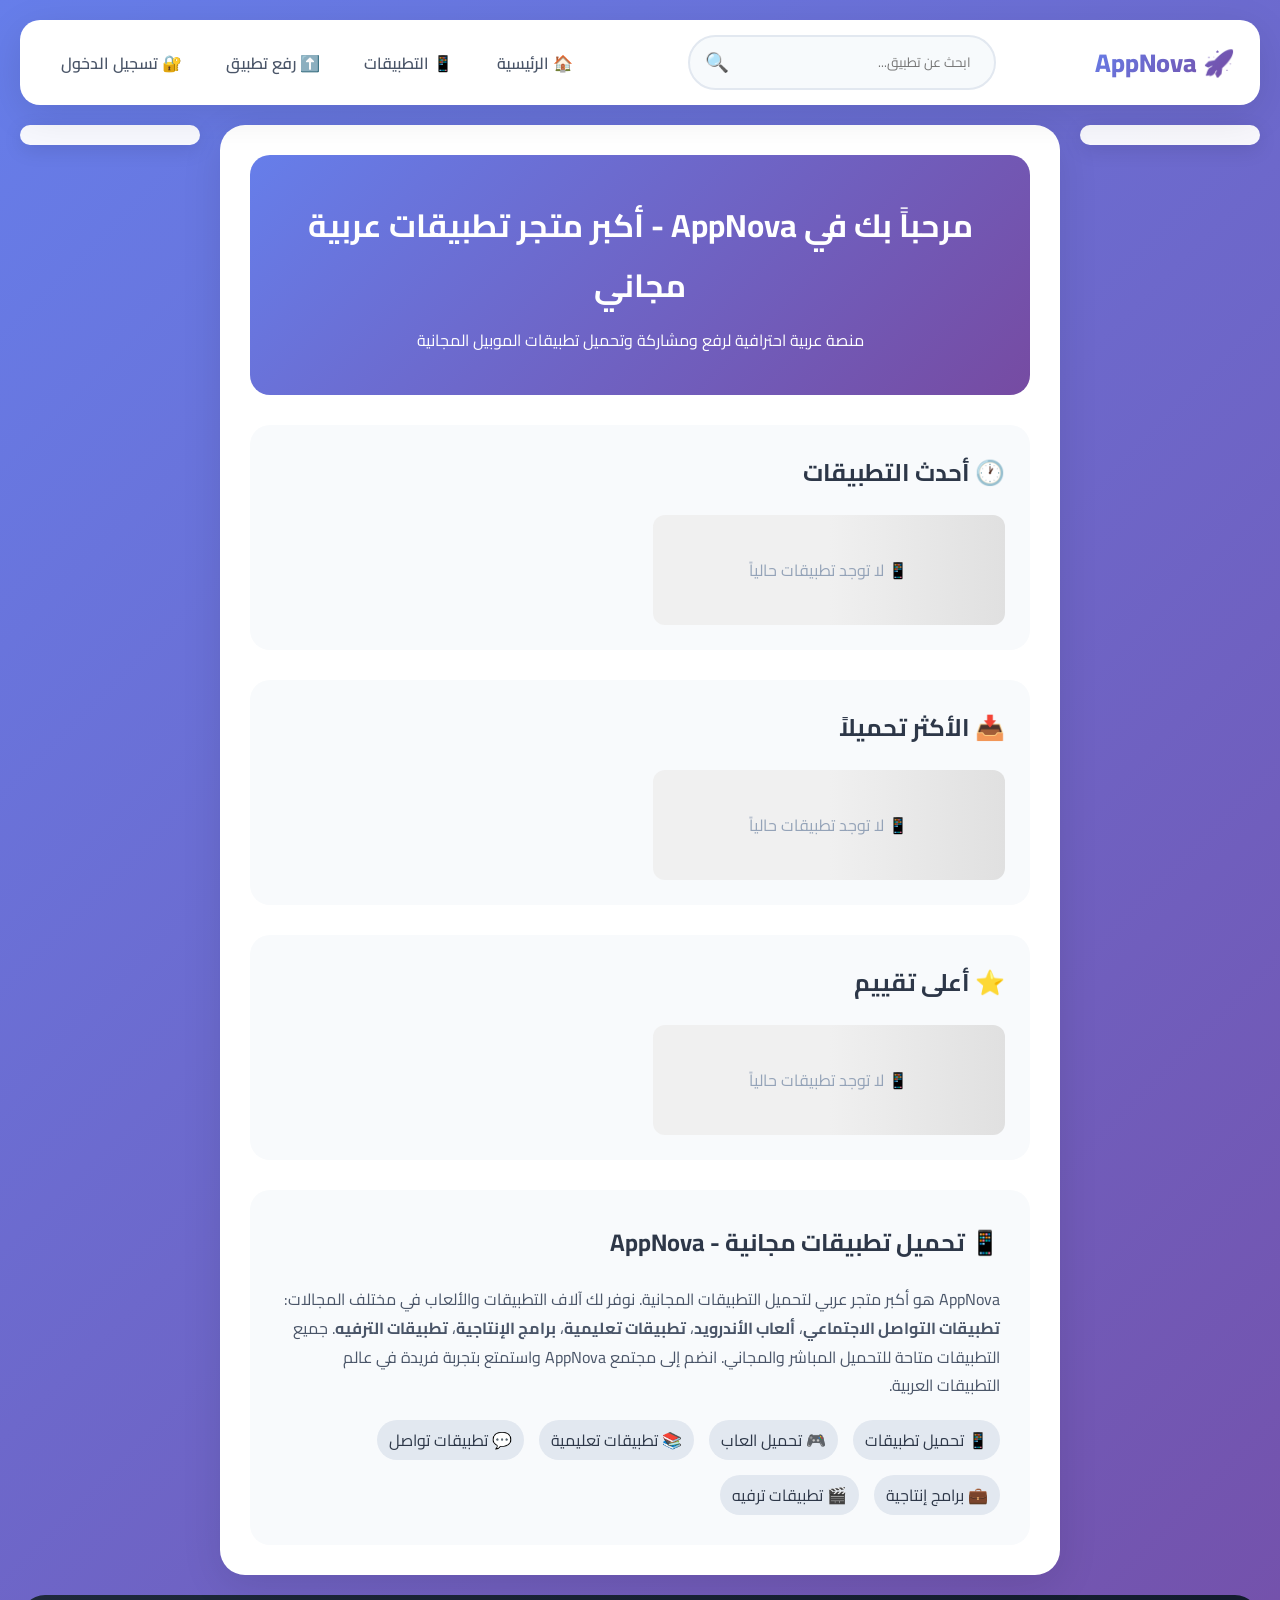
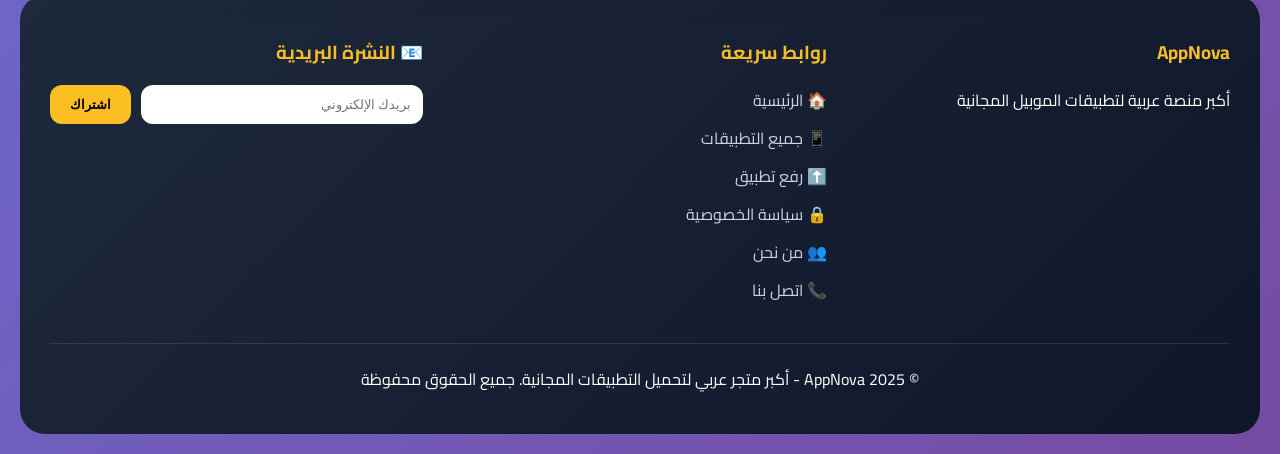
<file: index.html>
<!DOCTYPE html>
<html lang="ar" dir="rtl">
<head>
    <meta charset="UTF-8">
    <meta name="viewport" content="width=device-width, initial-scale=1.0">
    <title>AppNova | أكبر متجر تطبيقات عربية - تحميل تطبيقات مجانية</title>
    
    <!-- SEO Meta Tags -->
    <meta name="description" content="AppNova: أكبر منصة عربية لتحميل وتحميل التطبيقات المجانية. اكتشف آلاف التطبيقات والألعاب والتطبيقات التعليمية والاجتماعية. حمّل التطبيقات الآن مجاناً!">
    <meta name="keywords" content="تحميل تطبيقات, تطبيقات عربية, تحميل برامج, تطبيقات مجانية, متجر تطبيقات, ألعاب مجانية, تطبيقات أندرويد, تطبيقات آيفون, تطبيقات موبايل, AppNova, تحميل العاب, تطبيقات تعليمية, تطبيقات تواصل اجتماعي">
    <meta name="author" content="AppNova">
    <meta name="robots" content="index, follow">
    <meta name="googlebot" content="index, follow">
    <meta name="language" content="Arabic">
    <meta name="revisit-after" content="1 days">
    
    <!-- Open Graph Meta Tags (فيسبوك) -->
    <meta property="og:title" content="AppNova | أكبر متجر تطبيقات عربية">
    <meta property="og:description" content="اكتشف آلاف التطبيقات والألعاب المجانية. حمّل التطبيقات الآن من AppNova">
    <meta property="og:type" content="website">
    <meta property="og:url" content="https://appnova.rf.gd">
    <meta property="og:image" content="https://appnova.rf.gd/og-image.jpg">
    
    <!-- Twitter Card -->
    <meta name="twitter:card" content="summary_large_image">
    <meta name="twitter:title" content="AppNova | أكبر متجر تطبيقات عربية">
    <meta name="twitter:description" content="اكتشف آلاف التطبيقات والألعاب المجانية">
    
    <!-- Canonical URL -->
    <link rel="canonical" href="https://appnova.rf.gd">
    
    <!-- Favicon -->
    <link rel="icon" type="image/x-icon" href="favicon.ico">
    <link rel="shortcut icon" href="favicon.ico">
    
    <!-- Google Fonts -->
    <link href="https://fonts.googleapis.com/css2?family=Cairo:wght@400;500;600;700;800&display=swap" rel="stylesheet">
    
    <!-- Stylesheet -->
    <link rel="stylesheet" href="style.css">
    
    <!-- Schema.org Structured Data -->
    <script type="application/ld+json">
    {
        "@context": "https://schema.org",
        "@type": "WebSite",
        "name": "AppNova",
        "url": "https://appnova.rf.gd",
        "description": "أكبر منصة عربية لتحميل وتحميل التطبيقات المجانية",
        "inLanguage": "ar",
        "potentialAction": {
            "@type": "SearchAction",
            "target": "https://appnova.rf.gd/apps.html?search={search_term_string}",
            "query-input": "required name=search_term_string"
        }
    }
    </script>

   <script async src="https://pagead2.googlesyndication.com/pagead/js/adsbygoogle.js?client=ca-pub-8584077826935053"
     crossorigin="anonymous"></script>
    
    <!-- Google Analytics (تتبع الزوار) -->
    <script async src="https://www.googletagmanager.com/gtag/js?id=G-XXXXXXXXXX"></script>
    <script>
        window.dataLayer = window.dataLayer || [];
        function gtag(){dataLayer.push(arguments);}
        gtag('js', new Date());
        gtag('config', 'G-XXXXXXXXXX');
    </script>
</head>
<body>
    <!-- محتوى الصفحة كما هو -->
    <div id="topAdContainer" style="text-align: center; margin: 10px auto; max-width: 1200px;"></div>

    <nav class="navbar">
        <div class="nav-container">
            <div class="logo">🚀 AppNova</div>
            <div class="search-container">
                <input type="text" id="searchInput" placeholder="ابحث عن تطبيق...">
                <button onclick="searchApps()">🔍</button>
            </div>
            <ul class="nav-links">
                <li><a href="index.html">🏠 الرئيسية</a></li>
                <li><a href="apps.html">📱 التطبيقات</a></li>
                <li id="uploadNav"><a href="upload.html">⬆️ رفع تطبيق</a></li>
                <li id="loginNav"><a href="login.html">🔐 تسجيل الدخول</a></li>
                <li id="adminNav" style="display:none;"><a href="admin.html">👑 الإدارة</a></li>
                <li id="moderatorNav" style="display:none;"><a href="admin.html">🛡️ الإشراف</a></li>
                <li id="userInfo" style="display:none;"></li>
            </ul>
        </div>
    </nav>

    <div class="main-layout">
        <aside class="ad-sidebar ad-left">
            <div id="leftAdContainer" class="ad-container"></div>
        </aside>

        <main class="content-wrapper">
            <div class="hero">
                <h1>مرحباً بك في AppNova - أكبر متجر تطبيقات عربية مجاني</h1>
                <p>منصة عربية احترافية لرفع ومشاركة وتحميل تطبيقات الموبيل المجانية</p>
            </div>
            
            <div class="apps-section">
                <h2>🕐 أحدث التطبيقات</h2>
                <div class="apps-grid" id="latestApps"></div>
            </div>
            
            <div class="apps-section">
                <h2>📥 الأكثر تحميلاً</h2>
                <div class="apps-grid" id="mostDownloadedApps"></div>
            </div>
            
            <div class="apps-section">
                <h2>⭐ أعلى تقييم</h2>
                <div class="apps-grid" id="topRatedApps"></div>
            </div>
            
            <!-- قسم النصوص لتحسين SEO -->
            <div style="background: #f8fafc; border-radius: 20px; padding: 30px; margin-top: 30px;">
                <h2 style="color: #2d3748; margin-bottom: 20px;">📱 تحميل تطبيقات مجانية - AppNova</h2>
                <p style="line-height: 1.8; color: #4a5568;">
                    AppNova هو أكبر متجر عربي لتحميل التطبيقات المجانية. نوفر لك آلاف التطبيقات والألعاب في مختلف المجالات:
                    <strong>تطبيقات التواصل الاجتماعي</strong>، <strong>ألعاب الأندرويد</strong>، <strong>تطبيقات تعليمية</strong>، 
                    <strong>برامج الإنتاجية</strong>، <strong>تطبيقات الترفيه</strong>. جميع التطبيقات متاحة للتحميل المباشر والمجاني.
                    انضم إلى مجتمع AppNova واستمتع بتجربة فريدة في عالم التطبيقات العربية.
                </p>
                <div style="display: flex; flex-wrap: wrap; gap: 15px; margin-top: 20px;">
                    <span style="background: #e2e8f0; padding: 5px 12px; border-radius: 20px;">📱 تحميل تطبيقات</span>
                    <span style="background: #e2e8f0; padding: 5px 12px; border-radius: 20px;">🎮 تحميل العاب</span>
                    <span style="background: #e2e8f0; padding: 5px 12px; border-radius: 20px;">📚 تطبيقات تعليمية</span>
                    <span style="background: #e2e8f0; padding: 5px 12px; border-radius: 20px;">💬 تطبيقات تواصل</span>
                    <span style="background: #e2e8f0; padding: 5px 12px; border-radius: 20px;">💼 برامج إنتاجية</span>
                    <span style="background: #e2e8f0; padding: 5px 12px; border-radius: 20px;">🎬 تطبيقات ترفيه</span>
                </div>
            </div>
        </main>

        <aside class="ad-sidebar ad-right">
            <div id="rightAdContainer" class="ad-container"></div>
        </aside>
    </div>

    <footer class="footer">
        <div class="footer-content">
            <div class="footer-section">
                <h3>AppNova</h3>
                <p>أكبر منصة عربية لتطبيقات الموبيل المجانية</p>
            </div>
            <div class="footer-section">
                <h3>روابط سريعة</h3>
                <ul>
                    <li><a href="index.html">🏠 الرئيسية</a></li>
                    <li><a href="apps.html">📱 جميع التطبيقات</a></li>
                    <li><a href="upload.html">⬆️ رفع تطبيق</a></li>
                    <li><a href="privacy.html">🔒 سياسة الخصوصية</a></li>
                    <li><a href="about.html">👥 من نحن</a></li>
                    <li><a href="contact.html">📞 اتصل بنا</a></li>
                </ul>
            </div>
            <div class="footer-section">
                <h3>📧 النشرة البريدية</h3>
                <div class="newsletter">
                    <input type="email" id="newsletterEmail" placeholder="بريدك الإلكتروني">
                    <button onclick="subscribeNewsletter()">اشتراك</button>
                </div>
            </div>
        </div>
        <div class="footer-bottom">© 2025 AppNova - أكبر متجر عربي لتحميل التطبيقات المجانية. جميع الحقوق محفوظة</div>
    </footer>

    <div id="bottomAdContainer" style="text-align: center; margin: 10px auto; max-width: 1200px;"></div>
    <div id="adModal" class="modal">
        <div class="modal-content">
            <span class="close" onclick="closeAdModal()">&times;</span>
            <div id="modalAdContent"></div>
            <button onclick="closeAdModal()" class="submit-btn">إغلاق</button>
        </div>
    </div>

    <script src="config.js"></script>
    <script src="common.js"></script>
    <script src="home.js"></script>
    <script>
        function searchApps() {
            let term = document.getElementById('searchInput')?.value.toLowerCase().trim();
            if(term) window.location.href = `apps.html?search=${encodeURIComponent(term)}`;
        }
    </script>
</body>
</html>
</file>
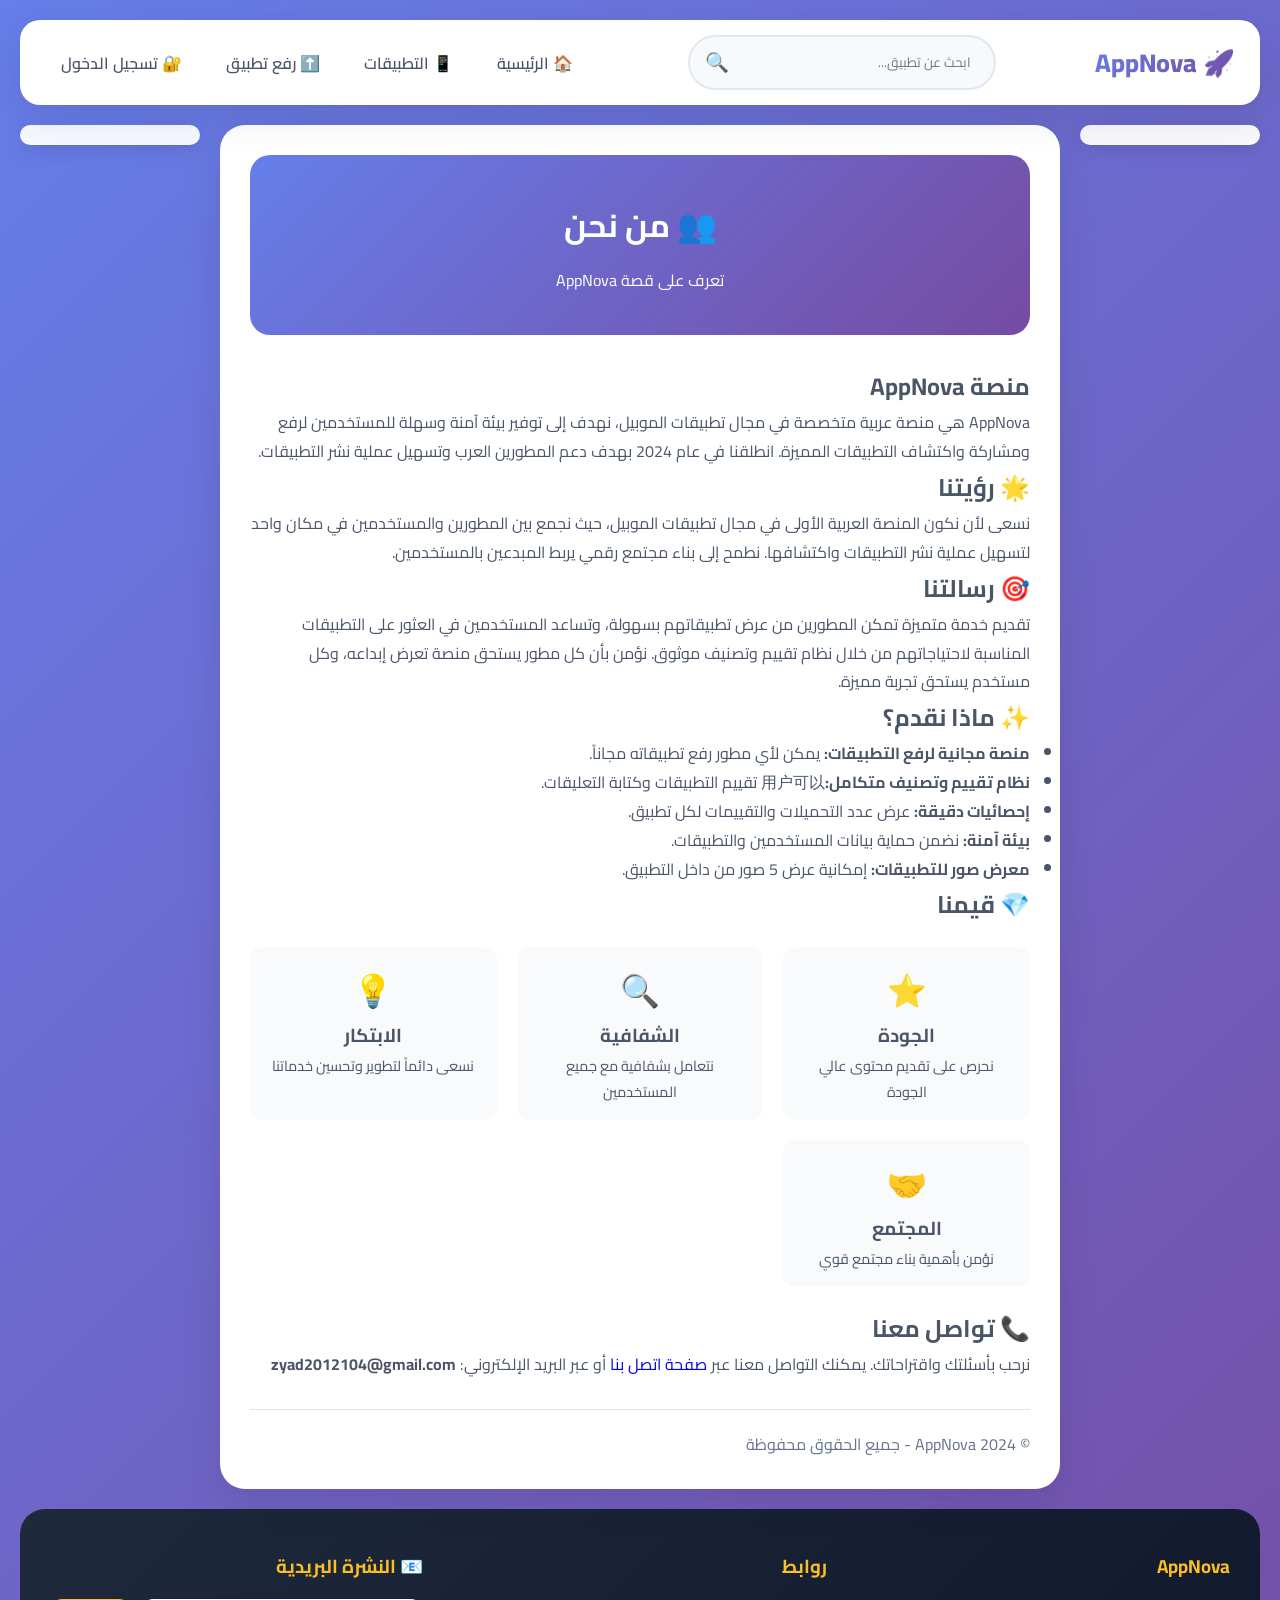
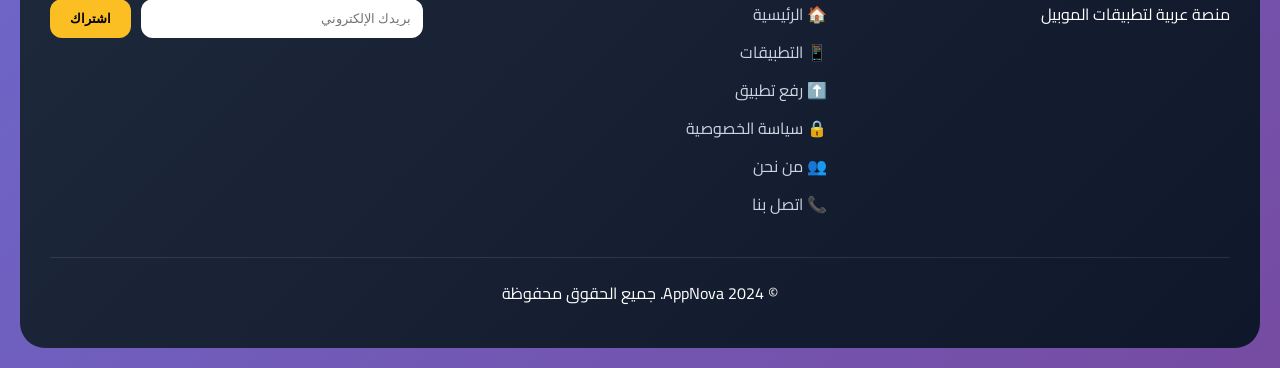
<file: about.html>
<!DOCTYPE html>
<html lang="ar" dir="rtl">
<head>
    <meta charset="UTF-8">
    <meta name="viewport" content="width=device-width, initial-scale=1.0">
    <title>AppNova - من نحن</title>
    <meta name="description" content="تعرف على منصة AppNova ورؤيتنا ورسالتنا">
    <link href="https://fonts.googleapis.com/css2?family=Cairo:wght@400;500;600;700;800&display=swap" rel="stylesheet">
    <link rel="stylesheet" href="style.css">
</head>
<body>
    <div id="topAdContainer" style="text-align: center; margin: 10px auto; max-width: 1200px;"></div>

    <nav class="navbar">
        <div class="nav-container">
            <div class="logo">🚀 AppNova</div>
            <div class="search-container">
                <input type="text" id="searchInput" placeholder="ابحث عن تطبيق...">
                <button onclick="searchApps()">🔍</button>
            </div>
            <ul class="nav-links">
                <li><a href="index.html">🏠 الرئيسية</a></li>
                <li><a href="apps.html">📱 التطبيقات</a></li>
                <li id="uploadNav"><a href="upload.html">⬆️ رفع تطبيق</a></li>
                <li id="loginNav"><a href="login.html">🔐 تسجيل الدخول</a></li>
                <li id="adminNav" style="display:none;"><a href="admin.html">👑 الإدارة</a></li>
                <li id="moderatorNav" style="display:none;"><a href="admin.html">🛡️ الإشراف</a></li>
                <li id="userInfo" style="display:none;"></li>
            </ul>
        </div>
    </nav>

    <div class="main-layout">
        <aside class="ad-sidebar ad-left">
            <div id="leftAdContainer" class="ad-container"></div>
        </aside>

        <main class="content-wrapper">
            <div class="hero">
                <h1>👥 من نحن</h1>
                <p>تعرف على قصة AppNova</p>
            </div>
            
            <div style="line-height: 1.8; color: #4a5568;">
                <h2>منصة AppNova</h2>
                <p>AppNova هي منصة عربية متخصصة في مجال تطبيقات الموبيل، نهدف إلى توفير بيئة آمنة وسهلة للمستخدمين لرفع ومشاركة واكتشاف التطبيقات المميزة. انطلقنا في عام 2024 بهدف دعم المطورين العرب وتسهيل عملية نشر التطبيقات.</p>
                
                <h2>🌟 رؤيتنا</h2>
                <p>نسعى لأن نكون المنصة العربية الأولى في مجال تطبيقات الموبيل، حيث نجمع بين المطورين والمستخدمين في مكان واحد لتسهيل عملية نشر التطبيقات واكتشافها. نطمح إلى بناء مجتمع رقمي يربط المبدعين بالمستخدمين.</p>
                
                <h2>🎯 رسالتنا</h2>
                <p>تقديم خدمة متميزة تمكن المطورين من عرض تطبيقاتهم بسهولة، وتساعد المستخدمين في العثور على التطبيقات المناسبة لاحتياجاتهم من خلال نظام تقييم وتصنيف موثوق. نؤمن بأن كل مطور يستحق منصة تعرض إبداعه، وكل مستخدم يستحق تجربة مميزة.</p>
                
                <h2>✨ ماذا نقدم؟</h2>
                <ul>
                    <li><strong>منصة مجانية لرفع التطبيقات:</strong> يمكن لأي مطور رفع تطبيقاته مجاناً.</li>
                    <li><strong>نظام تقييم وتصنيف متكامل:</strong>用户可以 تقييم التطبيقات وكتابة التعليقات.</li>
                    <li><strong>إحصائيات دقيقة:</strong> عرض عدد التحميلات والتقييمات لكل تطبيق.</li>
                    <li><strong>بيئة آمنة:</strong> نضمن حماية بيانات المستخدمين والتطبيقات.</li>
                    <li><strong>معرض صور للتطبيقات:</strong> إمكانية عرض 5 صور من داخل التطبيق.</li>
                </ul>
                
                <h2>💎 قيمنا</h2>
                <div style="display: grid; grid-template-columns: repeat(auto-fit, minmax(200px, 1fr)); gap: 20px; margin: 20px 0;">
                    <div style="background: #f8fafc; padding: 15px; border-radius: 12px; text-align: center;">
                        <div style="font-size: 2rem;">⭐</div>
                        <h3>الجودة</h3>
                        <p style="font-size: 0.9rem;">نحرص على تقديم محتوى عالي الجودة</p>
                    </div>
                    <div style="background: #f8fafc; padding: 15px; border-radius: 12px; text-align: center;">
                        <div style="font-size: 2rem;">🔍</div>
                        <h3>الشفافية</h3>
                        <p style="font-size: 0.9rem;">نتعامل بشفافية مع جميع المستخدمين</p>
                    </div>
                    <div style="background: #f8fafc; padding: 15px; border-radius: 12px; text-align: center;">
                        <div style="font-size: 2rem;">💡</div>
                        <h3>الابتكار</h3>
                        <p style="font-size: 0.9rem;">نسعى دائماً لتطوير وتحسين خدماتنا</p>
                    </div>
                    <div style="background: #f8fafc; padding: 15px; border-radius: 12px; text-align: center;">
                        <div style="font-size: 2rem;">🤝</div>
                        <h3>المجتمع</h3>
                        <p style="font-size: 0.9rem;">نؤمن بأهمية بناء مجتمع قوي</p>
                    </div>
                </div>
                
                <h2>📞 تواصل معنا</h2>
                <p>نرحب بأسئلتك واقتراحاتك. يمكنك التواصل معنا عبر <a href="contact.html">صفحة اتصل بنا</a> أو عبر البريد الإلكتروني: <strong>zyad2012104@gmail.com</strong></p>
                
                <p style="margin-top: 30px; padding-top: 20px; border-top: 1px solid #e2e8f0; color: #64748b;">© 2024 AppNova - جميع الحقوق محفوظة</p>
            </div>
        </main>

        <aside class="ad-sidebar ad-right">
            <div id="rightAdContainer" class="ad-container"></div>
        </aside>
    </div>

    <footer class="footer">
        <div class="footer-content">
            <div class="footer-section">
                <h3>AppNova</h3>
                <p>منصة عربية لتطبيقات الموبيل</p>
            </div>
            <div class="footer-section">
                <h3>روابط</h3>
                <ul>
                    <li><a href="index.html">🏠 الرئيسية</a></li>
                    <li><a href="apps.html">📱 التطبيقات</a></li>
                    <li><a href="upload.html">⬆️ رفع تطبيق</a></li>
                    <li><a href="privacy.html">🔒 سياسة الخصوصية</a></li>
                    <li><a href="about.html">👥 من نحن</a></li>
                    <li><a href="contact.html">📞 اتصل بنا</a></li>
                </ul>
            </div>
            <div class="footer-section">
                <h3>📧 النشرة البريدية</h3>
                <div class="newsletter">
                    <input type="email" id="newsletterEmail" placeholder="بريدك الإلكتروني">
                    <button onclick="subscribeNewsletter()">اشتراك</button>
                </div>
            </div>
        </div>
        <div class="footer-bottom">© 2024 AppNova. جميع الحقوق محفوظة</div>
    </footer>

    <div id="bottomAdContainer" style="text-align: center; margin: 10px auto; max-width: 1200px;"></div>

    <div id="adModal" class="modal">
        <div class="modal-content">
            <span class="close" onclick="closeAdModal()">&times;</span>
            <div id="modalAdContent"></div>
            <button onclick="closeAdModal()" class="submit-btn">إغلاق</button>
        </div>
    </div>

    <script src="config.js"></script>
    <script src="common.js"></script>
    <script>
        function searchApps() {
            let term = document.getElementById('searchInput')?.value.toLowerCase().trim();
            if(term) window.location.href = `apps.html?search=${encodeURIComponent(term)}`;
        }
    </script>
</body>
</html>
</file>
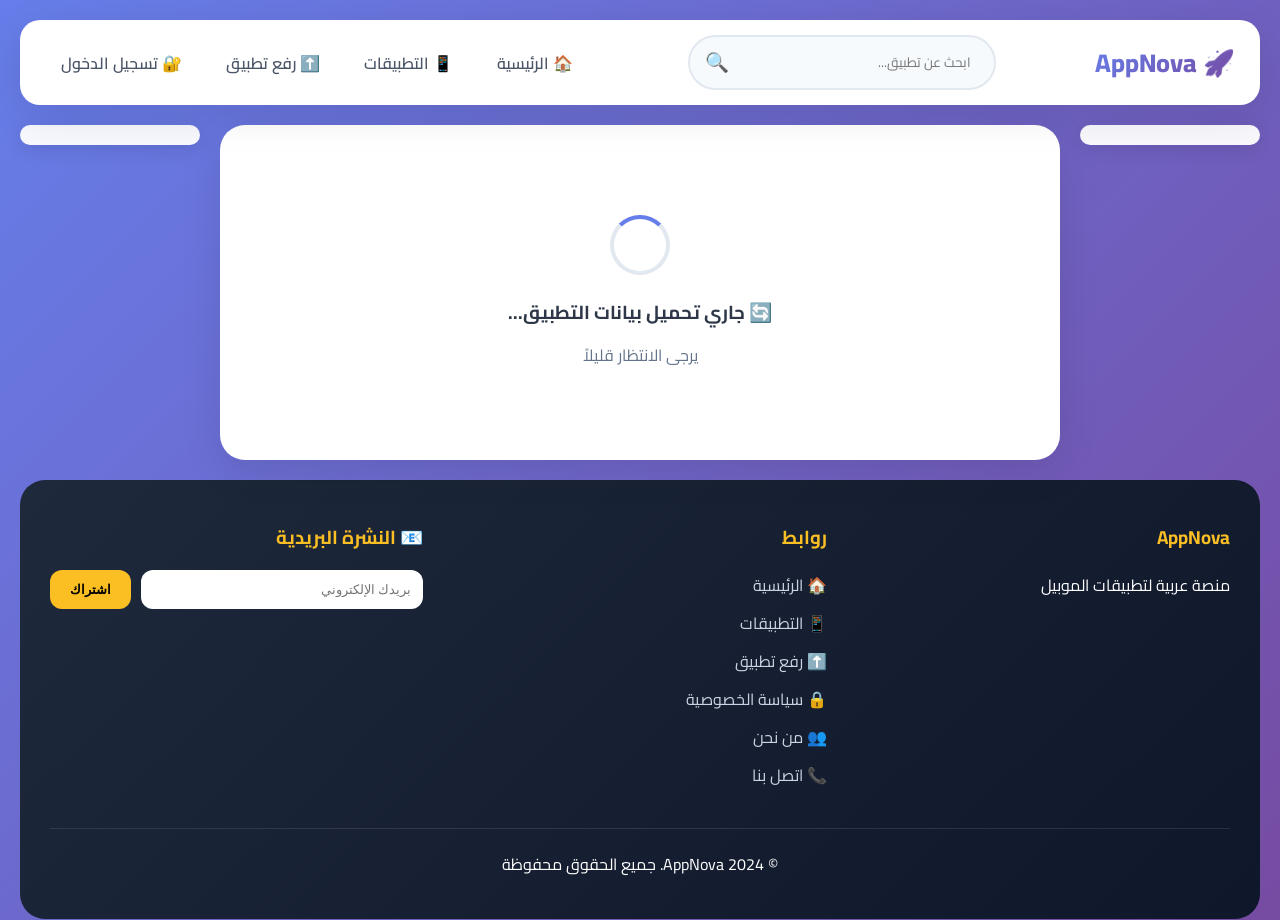
<file: app-details.html>
<!DOCTYPE html>
<html lang="ar" dir="rtl">
<head>
    <meta charset="UTF-8">
    <meta name="viewport" content="width=device-width, initial-scale=1.0">
    <title>AppNova - تفاصيل التطبيق</title>
    <meta name="description" content="تفاصيل التطبيق">
    <link href="https://fonts.googleapis.com/css2?family=Cairo:wght@400;500;600;700;800&display=swap" rel="stylesheet">
    <link rel="stylesheet" href="style.css">
    <style>
        /* أنماط إضافية لصفحة التفاصيل */
        .app-details-container {
            max-width: 1200px;
            margin: 0 auto;
            background: white;
            border-radius: 25px;
            overflow: hidden;
        }

        .app-header {
            background: linear-gradient(135deg, #667eea 0%, #764ba2 100%);
            padding: 40px;
            color: white;
        }

        .app-header-content {
            display: flex;
            flex-wrap: wrap;
            gap: 30px;
            align-items: center;
        }

        .app-icon-large {
            width: 120px;
            height: 120px;
            border-radius: 25px;
            box-shadow: 0 10px 30px rgba(0,0,0,0.3);
            object-fit: cover;
        }

        .app-info h1 {
            font-size: 2rem;
            margin-bottom: 10px;
        }

        .app-meta {
            display: flex;
            flex-wrap: wrap;
            gap: 15px;
            margin-top: 15px;
        }

        .app-meta span {
            background: rgba(255,255,255,0.2);
            padding: 5px 12px;
            border-radius: 50px;
            font-size: 0.9rem;
        }

        .stars {
            color: #fbbf24;
            font-size: 1.2rem;
        }

        .app-body {
            padding: 30px;
        }

        .app-actions {
            margin-bottom: 30px;
        }

        .download-btn {
            background: linear-gradient(135deg, #10b981 0%, #059669 100%);
            color: white;
            border: none;
            padding: 15px 40px;
            border-radius: 50px;
            font-size: 1.2rem;
            font-weight: bold;
            cursor: pointer;
            text-decoration: none;
            display: inline-block;
            transition: all 0.3s;
        }

        .download-btn:hover {
            transform: translateY(-2px);
            box-shadow: 0 10px 25px rgba(16, 185, 129, 0.3);
        }

        .app-gallery {
            margin: 30px 0;
        }

        .app-gallery h3 {
            margin-bottom: 15px;
            color: #2d3748;
        }

        .gallery-grid {
            display: grid;
            grid-template-columns: repeat(auto-fill, minmax(200px, 1fr));
            gap: 15px;
        }

        .gallery-grid img {
            width: 100%;
            height: 150px;
            object-fit: cover;
            border-radius: 12px;
            cursor: pointer;
            transition: transform 0.3s;
        }

        .gallery-grid img:hover {
            transform: scale(1.05);
        }

        .app-description {
            background: #f8fafc;
            border-radius: 16px;
            padding: 20px;
            margin: 20px 0;
            line-height: 1.8;
        }

        .rating-section {
            background: #f8fafc;
            border-radius: 16px;
            padding: 20px;
            margin: 20px 0;
        }

        .rating-stats {
            margin: 20px 0;
        }

        .rating-bar {
            display: flex;
            align-items: center;
            gap: 10px;
            margin-bottom: 8px;
        }

        .rating-bar-label {
            width: 60px;
            color: #fbbf24;
        }

        .rating-bar-bg {
            flex: 1;
            height: 8px;
            background: #e2e8f0;
            border-radius: 4px;
            overflow: hidden;
        }

        .rating-bar-fill {
            height: 100%;
            background: #fbbf24;
            border-radius: 4px;
        }

        .rating-bar-count {
            width: 40px;
            color: #64748b;
        }

        .comments-section {
            margin-top: 30px;
        }

        .comment-card {
            background: #f8fafc;
            border-radius: 16px;
            padding: 20px;
            margin-bottom: 15px;
        }

        .comment-header {
            display: flex;
            justify-content: space-between;
            margin-bottom: 10px;
            color: #64748b;
        }

        .comment-rating {
            color: #fbbf24;
        }

        .add-comment {
            background: #f8fafc;
            border-radius: 16px;
            padding: 20px;
            margin-top: 20px;
        }

        .add-comment input,
        .add-comment textarea,
        .add-comment select {
            width: 100%;
            padding: 12px;
            margin-bottom: 10px;
            border: 2px solid #e2e8f0;
            border-radius: 12px;
            font-family: inherit;
        }

        .add-comment button {
            background: linear-gradient(135deg, #667eea 0%, #764ba2 100%);
            color: white;
            border: none;
            padding: 12px 25px;
            border-radius: 12px;
            cursor: pointer;
            font-weight: bold;
        }

        .similar-apps {
            margin-top: 40px;
        }

        .similar-grid {
            display: grid;
            grid-template-columns: repeat(auto-fill, minmax(200px, 1fr));
            gap: 15px;
            margin-top: 15px;
        }

        .similar-card {
            background: #f8fafc;
            border-radius: 12px;
            padding: 10px;
            cursor: pointer;
            text-align: center;
            transition: all 0.3s;
        }

        .similar-card:hover {
            transform: translateY(-3px);
            box-shadow: 0 5px 15px rgba(0,0,0,0.1);
        }

        .similar-card img {
            width: 100%;
            height: 100px;
            object-fit: cover;
            border-radius: 8px;
        }

        .loading-spinner {
            text-align: center;
            padding: 60px;
            background: white;
            border-radius: 25px;
        }

        .spinner {
            width: 60px;
            height: 60px;
            border: 4px solid #e2e8f0;
            border-top: 4px solid #667eea;
            border-radius: 50%;
            animation: spin 1s linear infinite;
            margin: 0 auto 20px;
        }

        @keyframes spin {
            0% { transform: rotate(0deg); }
            100% { transform: rotate(360deg); }
        }

        @media (max-width: 768px) {
            .app-header-content {
                flex-direction: column;
                text-align: center;
            }
            .gallery-grid {
                grid-template-columns: repeat(2, 1fr);
            }
            .similar-grid {
                grid-template-columns: repeat(2, 1fr);
            }
        }
    </style>
</head>
<body>
    <!-- إعلان أعلى الصفحة -->
    <div id="topAdContainer" style="text-align: center; margin: 10px auto; max-width: 1200px;"></div>

    <nav class="navbar">
        <div class="nav-container">
            <div class="logo">🚀 AppNova</div>
            <div class="search-container">
                <input type="text" id="searchInput" placeholder="ابحث عن تطبيق...">
                <button onclick="searchApps()">🔍</button>
            </div>
            <ul class="nav-links">
                <li><a href="index.html">🏠 الرئيسية</a></li>
                <li><a href="apps.html">📱 التطبيقات</a></li>
                <li id="uploadNav"><a href="upload.html">⬆️ رفع تطبيق</a></li>
                <li id="loginNav"><a href="login.html">🔐 تسجيل الدخول</a></li>
                <li id="adminNav" style="display:none;"><a href="admin.html">👑 الإدارة</a></li>
                <li id="moderatorNav" style="display:none;"><a href="admin.html">🛡️ الإشراف</a></li>
                <li id="userInfo" style="display:none;"></li>
            </ul>
        </div>
    </nav>

    <div class="main-layout">
        <aside class="ad-sidebar ad-left">
            <div id="leftAdContainer" class="ad-container"></div>
        </aside>

        <main class="content-wrapper">
            <div id="appDetails" class="app-details-container">
                <div class="loading-spinner">
                    <div class="spinner"></div>
                    <h3>🔄 جاري تحميل بيانات التطبيق...</h3>
                    <p style="color: #64748b; margin-top: 10px;">يرجى الانتظار قليلاً</p>
                </div>
            </div>
        </main>

        <aside class="ad-sidebar ad-right">
            <div id="rightAdContainer" class="ad-container"></div>
        </aside>
    </div>

    <footer class="footer">
        <div class="footer-content">
            <div class="footer-section">
                <h3>AppNova</h3>
                <p>منصة عربية لتطبيقات الموبيل</p>
            </div>
            <div class="footer-section">
                <h3>روابط</h3>
                <ul>
                    <li><a href="index.html">🏠 الرئيسية</a></li>
                    <li><a href="apps.html">📱 التطبيقات</a></li>
                    <li><a href="upload.html">⬆️ رفع تطبيق</a></li>
                    <li><a href="privacy.html">🔒 سياسة الخصوصية</a></li>
                    <li><a href="about.html">👥 من نحن</a></li>
                    <li><a href="contact.html">📞 اتصل بنا</a></li>
                </ul>
            </div>
            <div class="footer-section">
                <h3>📧 النشرة البريدية</h3>
                <div class="newsletter">
                    <input type="email" id="newsletterEmail" placeholder="بريدك الإلكتروني">
                    <button onclick="subscribeNewsletter()">اشتراك</button>
                </div>
            </div>
        </div>
        <div class="footer-bottom">© 2024 AppNova. جميع الحقوق محفوظة</div>
    </footer>

    <div id="bottomAdContainer" style="text-align: center; margin: 10px auto; max-width: 1200px;"></div>

    <div id="adModal" class="modal">
        <div class="modal-content">
            <span class="close" onclick="closeAdModal()">&times;</span>
            <div id="modalAdContent"></div>
            <button onclick="closeAdModal()" class="submit-btn">إغلاق</button>
        </div>
    </div>

    <script src="config.js"></script>
    <script src="common.js"></script>
    <script src="app-details.js"></script>
    <script>
        function searchApps() {
            let term = document.getElementById('searchInput')?.value.toLowerCase().trim();
            if(term) window.location.href = `apps.html?search=${encodeURIComponent(term)}`;
        }
    </script>
</body>
</html>
</file>
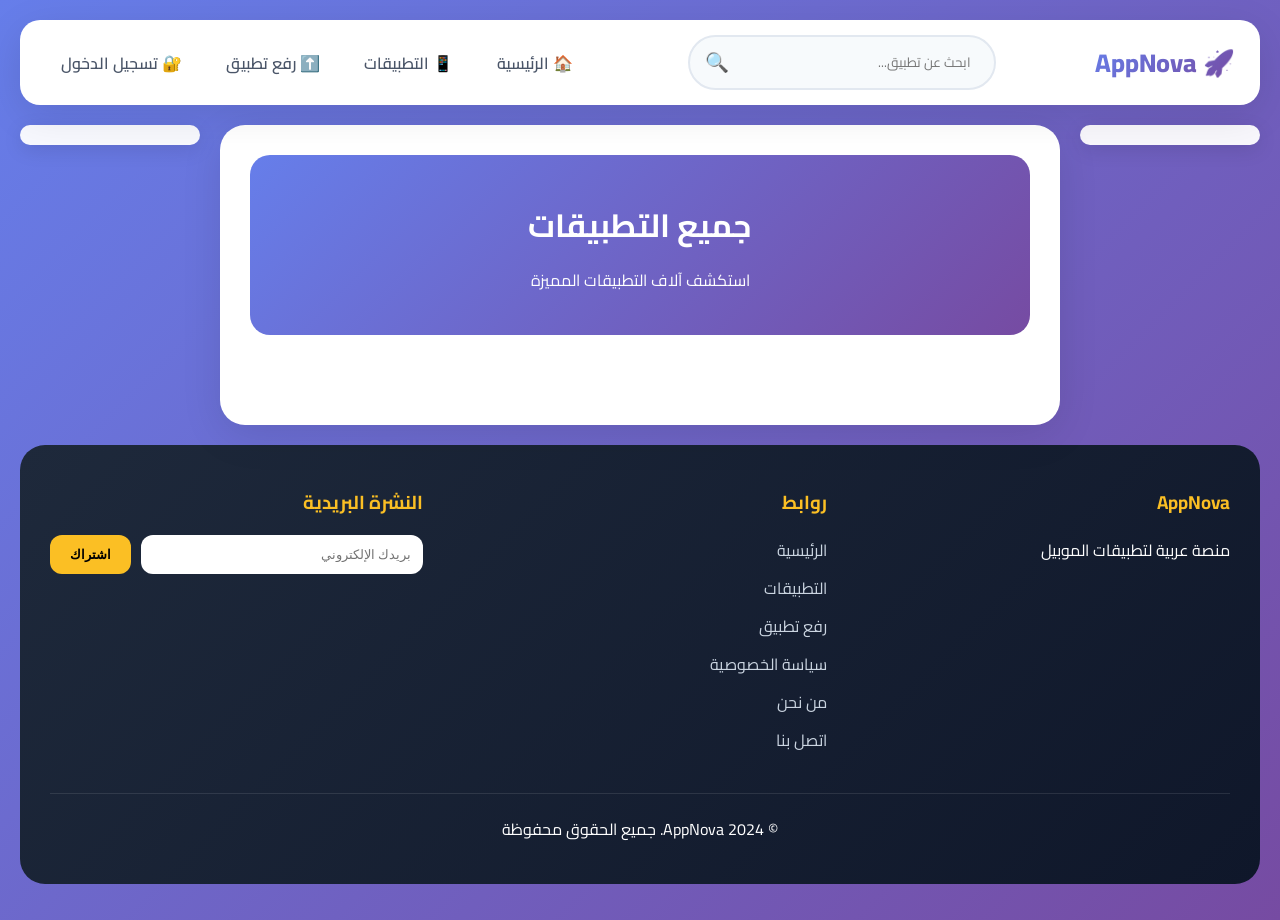
<file: apps.html>
<!DOCTYPE html>
<html lang="ar" dir="rtl">
<head>
    <meta charset="UTF-8">
    <meta name="viewport" content="width=device-width, initial-scale=1.0">
    <title>AppNova - التطبيقات | اكتشف أحدث التطبيقات</title>
    <meta name="description" content="اكتشف آلاف التطبيقات المميزة في متجر AppNova">
    <link href="https://fonts.googleapis.com/css2?family=Cairo:wght@400;500;600;700;800&display=swap" rel="stylesheet">
    <link rel="stylesheet" href="style.css">
</head>
<body>
    <div id="topAdContainer" style="text-align: center; margin: 10px auto; max-width: 1200px;"></div>

    <nav class="navbar">
        <div class="nav-container">
            <div class="logo">🚀 AppNova</div>
            <div class="search-container">
                <input type="text" id="searchInput" placeholder="ابحث عن تطبيق...">
                <button onclick="searchApps()">🔍</button>
            </div>
            <ul class="nav-links">
                <li><a href="index.html">🏠 الرئيسية</a></li>
                <li><a href="apps.html">📱 التطبيقات</a></li>
                <li id="uploadNav"><a href="upload.html">⬆️ رفع تطبيق</a></li>
                <li id="loginNav"><a href="login.html">🔐 تسجيل الدخول</a></li>
                <li id="adminNav" style="display:none;"><a href="admin.html">👑 الإدارة</a></li>
                <li id="moderatorNav" style="display:none;"><a href="admin.html">🛡️ الإشراف</a></li>
                <li id="userInfo" style="display:none;"></li>
            </ul>
        </div>
    </nav>

    <div class="main-layout">
        <aside class="ad-sidebar ad-left">
            <div id="leftAdContainer" class="ad-container"></div>
        </aside>

        <main class="content-wrapper">
            <div class="hero">
                <h1>جميع التطبيقات</h1>
                <p>استكشف آلاف التطبيقات المميزة</p>
            </div>
            
            <div class="categories-bar" id="categoriesBar"></div>
            
            <div class="apps-grid" id="allApps"></div>
        </main>

        <aside class="ad-sidebar ad-right">
            <div id="rightAdContainer" class="ad-container"></div>
        </aside>
    </div>

    <footer class="footer">
        <div class="footer-content">
            <div class="footer-section">
                <h3>AppNova</h3>
                <p>منصة عربية لتطبيقات الموبيل</p>
            </div>
            <div class="footer-section">
                <h3>روابط</h3>
                <ul>
                    <li><a href="index.html">الرئيسية</a></li>
                    <li><a href="apps.html">التطبيقات</a></li>
                    <li><a href="upload.html">رفع تطبيق</a></li>
                    <li><a href="privacy.html">سياسة الخصوصية</a></li>
                    <li><a href="about.html">من نحن</a></li>
                    <li><a href="contact.html">اتصل بنا</a></li>
                </ul>
            </div>
            <div class="footer-section">
                <h3>النشرة البريدية</h3>
                <div class="newsletter">
                    <input type="email" id="newsletterEmail" placeholder="بريدك الإلكتروني">
                    <button onclick="subscribeNewsletter()">اشتراك</button>
                </div>
            </div>
        </div>
        <div class="footer-bottom">© 2024 AppNova. جميع الحقوق محفوظة</div>
    </footer>

    <div id="bottomAdContainer" style="text-align: center; margin: 10px auto; max-width: 1200px;"></div>

    <div id="adModal" class="modal">
        <div class="modal-content">
            <span class="close" onclick="closeAdModal()">&times;</span>
            <div id="modalAdContent"></div>
            <button onclick="closeAdModal()" class="submit-btn">إغلاق</button>
        </div>
    </div>

    <script src="config.js"></script>
    <script src="common.js"></script>
    <script src="apps-page.js"></script>
</body>
</html>
</file>
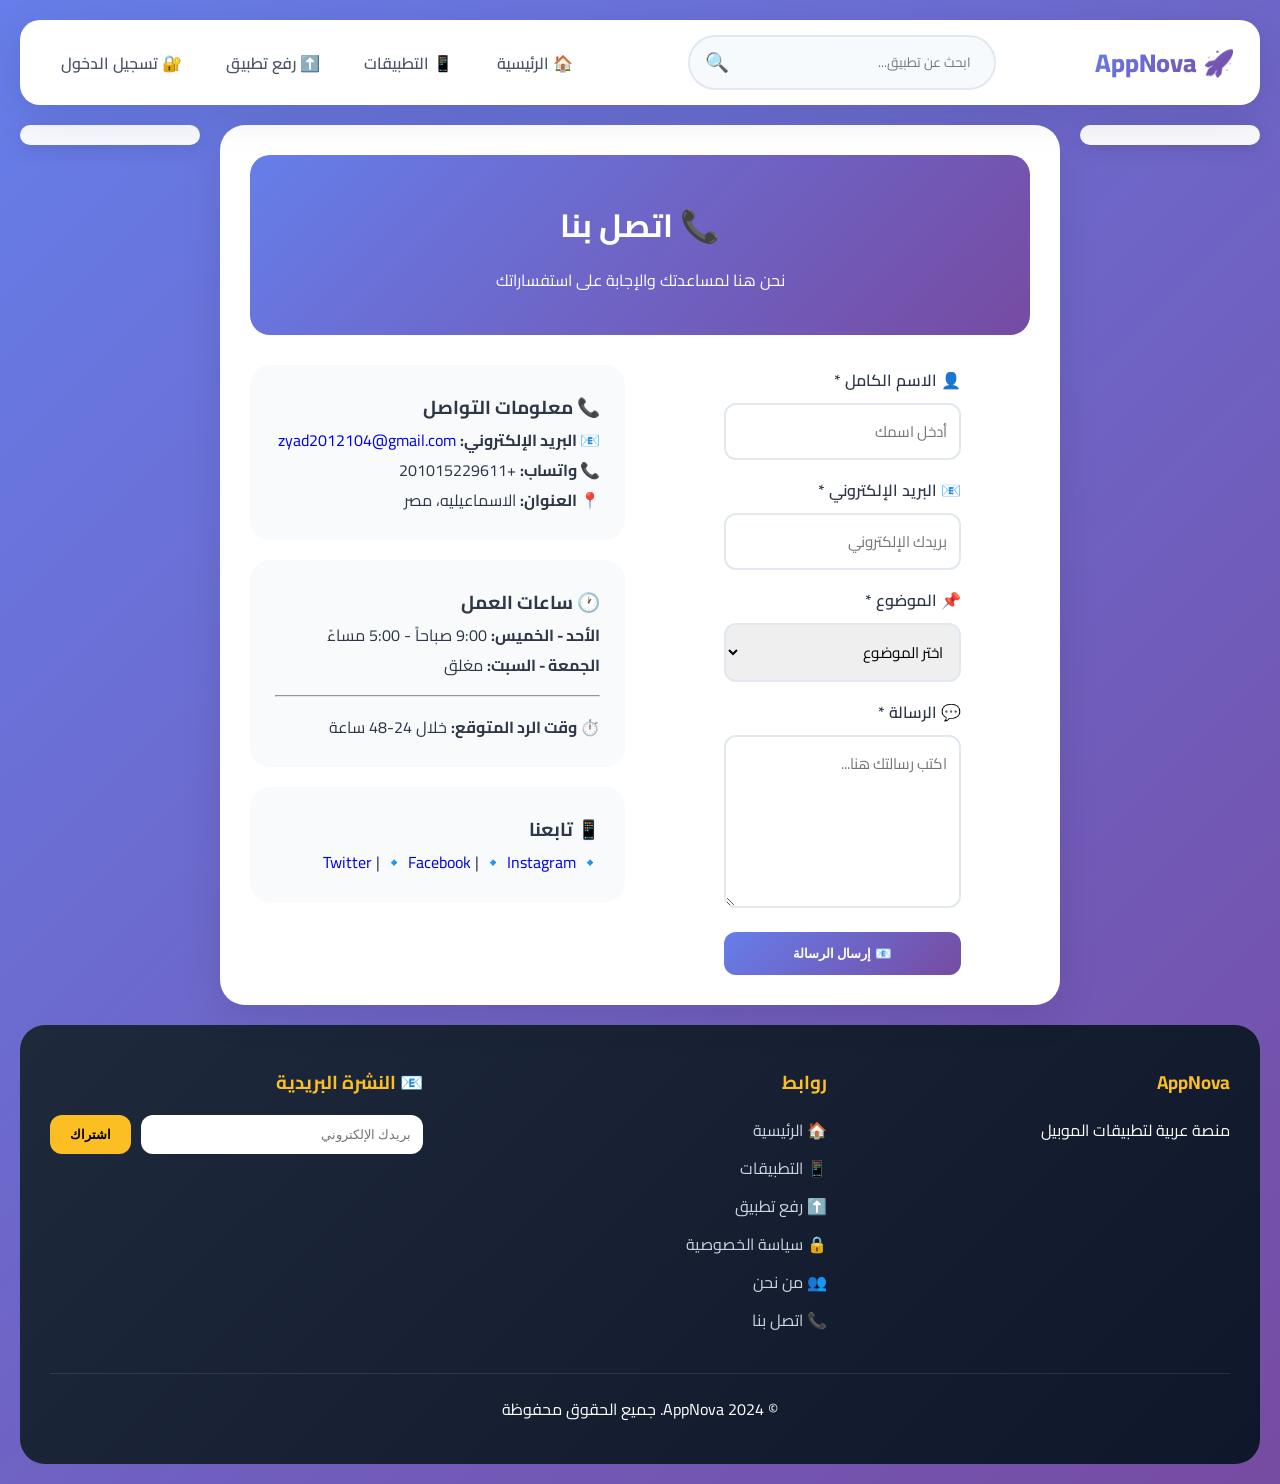
<file: contact.html>
<!DOCTYPE html>
<html lang="ar" dir="rtl">
<head>
    <meta charset="UTF-8">
    <meta name="viewport" content="width=device-width, initial-scale=1.0">
    <title>AppNova - اتصل بنا</title>
    <meta name="description" content="تواصل مع فريق AppNova">
    <link href="https://fonts.googleapis.com/css2?family=Cairo:wght@400;500;600;700;800&display=swap" rel="stylesheet">
    <link rel="stylesheet" href="style.css">
</head>
<body>
    <div id="topAdContainer" style="text-align: center; margin: 10px auto; max-width: 1200px;"></div>

    <nav class="navbar">
        <div class="nav-container">
            <div class="logo">🚀 AppNova</div>
            <div class="search-container">
                <input type="text" id="searchInput" placeholder="ابحث عن تطبيق...">
                <button onclick="searchApps()">🔍</button>
            </div>
            <ul class="nav-links">
                <li><a href="index.html">🏠 الرئيسية</a></li>
                <li><a href="apps.html">📱 التطبيقات</a></li>
                <li id="uploadNav"><a href="upload.html">⬆️ رفع تطبيق</a></li>
                <li id="loginNav"><a href="login.html">🔐 تسجيل الدخول</a></li>
                <li id="adminNav" style="display:none;"><a href="admin.html">👑 الإدارة</a></li>
                <li id="moderatorNav" style="display:none;"><a href="admin.html">🛡️ الإشراف</a></li>
                <li id="userInfo" style="display:none;"></li>
            </ul>
        </div>
    </nav>

    <div class="main-layout">
        <aside class="ad-sidebar ad-left">
            <div id="leftAdContainer" class="ad-container"></div>
        </aside>

        <main class="content-wrapper">
            <div class="hero">
                <h1>📞 اتصل بنا</h1>
                <p>نحن هنا لمساعدتك والإجابة على استفساراتك</p>
            </div>
            
            <div style="display: grid; grid-template-columns: 1fr 1fr; gap: 30px;">
                <div class="upload-form-container" style="max-width: 100%;">
                    <form id="contactForm">
                        <div class="form-group">
                            <label>👤 الاسم الكامل *</label>
                            <input type="text" id="contactName" required placeholder="أدخل اسمك">
                        </div>
                        <div class="form-group">
                            <label>📧 البريد الإلكتروني *</label>
                            <input type="email" id="contactEmail" required placeholder="بريدك الإلكتروني">
                        </div>
                        <div class="form-group">
                            <label>📌 الموضوع *</label>
                            <select id="contactSubject" required>
                                <option value="">اختر الموضوع</option>
                                <option value="استفسار">❓ استفسار عام</option>
                                <option value="مشكلة فنية">🔧 مشكلة فنية</option>
                                <option value="اقتراح">💡 اقتراح تطوير</option>
                                <option value="إعلان">📢 طلب إعلان</option>
                                <option value="شكوى">⚠️ شكوى</option>
                                <option value="أخرى">📝 أخرى</option>
                            </select>
                        </div>
                        <div class="form-group">
                            <label>💬 الرسالة *</label>
                            <textarea id="contactMessage" rows="5" required placeholder="اكتب رسالتك هنا..."></textarea>
                        </div>
                        <button type="submit" class="submit-btn">📧 إرسال الرسالة</button>
                    </form>
                </div>
                
                <div>
                    <div style="background: #f8fafc; border-radius: 20px; padding: 25px; margin-bottom: 20px;">
                        <h3>📞 معلومات التواصل</h3>
                        <p><strong>📧 البريد الإلكتروني:</strong> <a href="mailto:info@appnova.com">zyad2012104@gmail.com</a></p>
                        <p><strong>📞 واتساب:</strong> +201015229611</p>
                        <p><strong>📍 العنوان:</strong> الاسماعيليه، مصر</p>
                    </div>
                    
                    <div style="background: #f8fafc; border-radius: 20px; padding: 25px;">
                        <h3>🕐 ساعات العمل</h3>
                        <p><strong>الأحد - الخميس:</strong> 9:00 صباحاً - 5:00 مساءً</p>
                        <p><strong>الجمعة - السبت:</strong> مغلق</p>
                        <hr style="margin: 15px 0; border-color: #e2e8f0;">
                        <p><strong>⏱️ وقت الرد المتوقع:</strong> خلال 24-48 ساعة</p>
                    </div>
                    
                    <div style="background: #f8fafc; border-radius: 20px; padding: 25px; margin-top: 20px;">
                        <h3>📱 تابعنا</h3>
                        <p>🔹 <a href="#">Twitter</a> | 🔹 <a href="#">Facebook</a> | 🔹 <a href="#">Instagram</a></p>
                    </div>
                </div>
            </div>
        </main>

        <aside class="ad-sidebar ad-right">
            <div id="rightAdContainer" class="ad-container"></div>
        </aside>
    </div>

    <footer class="footer">
        <div class="footer-content">
            <div class="footer-section">
                <h3>AppNova</h3>
                <p>منصة عربية لتطبيقات الموبيل</p>
            </div>
            <div class="footer-section">
                <h3>روابط</h3>
                <ul>
                    <li><a href="index.html">🏠 الرئيسية</a></li>
                    <li><a href="apps.html">📱 التطبيقات</a></li>
                    <li><a href="upload.html">⬆️ رفع تطبيق</a></li>
                    <li><a href="privacy.html">🔒 سياسة الخصوصية</a></li>
                    <li><a href="about.html">👥 من نحن</a></li>
                    <li><a href="contact.html">📞 اتصل بنا</a></li>
                </ul>
            </div>
            <div class="footer-section">
                <h3>📧 النشرة البريدية</h3>
                <div class="newsletter">
                    <input type="email" id="newsletterEmail" placeholder="بريدك الإلكتروني">
                    <button onclick="subscribeNewsletter()">اشتراك</button>
                </div>
            </div>
        </div>
        <div class="footer-bottom">© 2024 AppNova. جميع الحقوق محفوظة</div>
    </footer>

    <div id="bottomAdContainer" style="text-align: center; margin: 10px auto; max-width: 1200px;"></div>

    <div id="adModal" class="modal">
        <div class="modal-content">
            <span class="close" onclick="closeAdModal()">&times;</span>
            <div id="modalAdContent"></div>
            <button onclick="closeAdModal()" class="submit-btn">إغلاق</button>
        </div>
    </div>

    <script src="config.js"></script>
    <script src="common.js"></script>
    <script>
        document.getElementById('contactForm')?.addEventListener('submit', function(e) {
            e.preventDefault();
            const name = document.getElementById('contactName').value;
            const email = document.getElementById('contactEmail').value;
            const subject = document.getElementById('contactSubject').value;
            const message = document.getElementById('contactMessage').value;
            
            if (name && email && subject && message) {
                showAlert('✅ تم إرسال رسالتك بنجاح. سنتواصل معك قريباً', 'success');
                this.reset();
            } else {
                showAlert('❌ يرجى ملء جميع الحقول', 'error');
            }
        });
        
        function searchApps() {
            let term = document.getElementById('searchInput')?.value.toLowerCase().trim();
            if(term) window.location.href = `apps.html?search=${encodeURIComponent(term)}`;
        }
    </script>
</body>
</html>
</file>
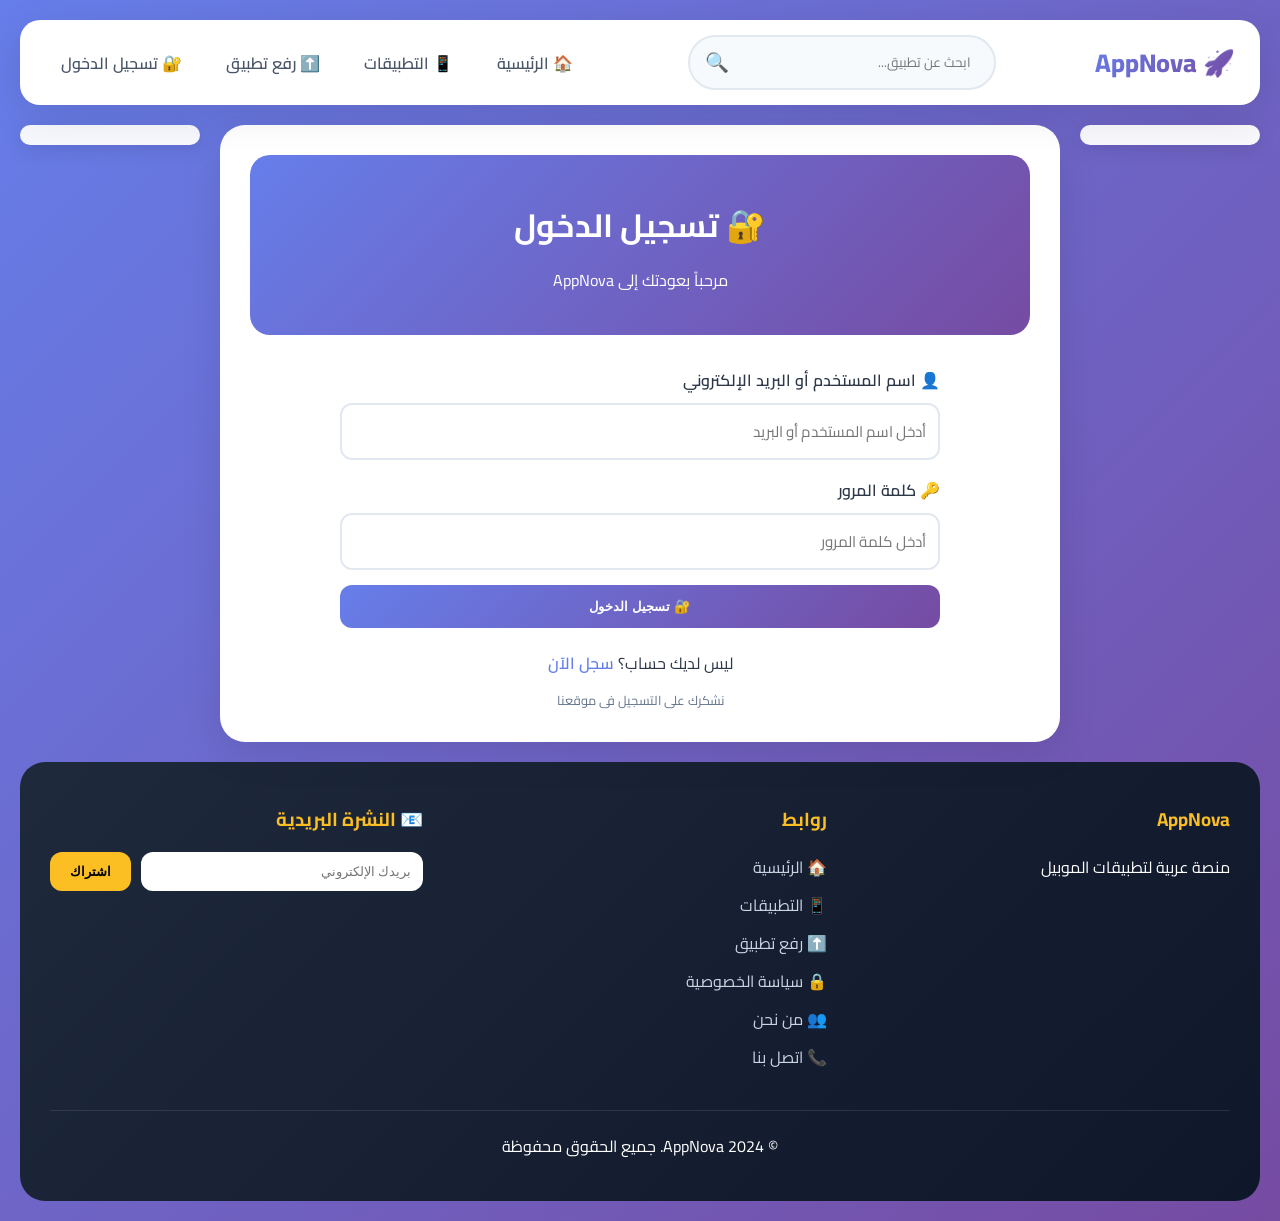
<file: login.html>
<!DOCTYPE html>
<html lang="ar" dir="rtl">
<head>
    <meta charset="UTF-8">
    <meta name="viewport" content="width=device-width, initial-scale=1.0">
    <title>AppNova - تسجيل الدخول</title>
    <meta name="description" content="تسجيل الدخول إلى حسابك في AppNova">
    <link href="https://fonts.googleapis.com/css2?family=Cairo:wght@400;500;600;700;800&display=swap" rel="stylesheet">
    <link rel="stylesheet" href="style.css">
</head>
<body>
    <!-- إعلان أعلى الصفحة -->
    <div id="topAdContainer" style="text-align: center; margin: 10px auto; max-width: 1200px;"></div>

    <nav class="navbar">
        <div class="nav-container">
            <div class="logo">🚀 AppNova</div>
            <div class="search-container">
                <input type="text" id="searchInput" placeholder="ابحث عن تطبيق...">
                <button onclick="searchApps()">🔍</button>
            </div>
            <ul class="nav-links">
                <li><a href="index.html">🏠 الرئيسية</a></li>
                <li><a href="apps.html">📱 التطبيقات</a></li>
                <li id="uploadNav"><a href="upload.html">⬆️ رفع تطبيق</a></li>
                <li id="loginNav"><a href="login.html">🔐 تسجيل الدخول</a></li>
                <li id="adminNav" style="display:none;"><a href="admin.html">👑 الإدارة</a></li>
                <li id="moderatorNav" style="display:none;"><a href="admin.html">🛡️ الإشراف</a></li>
                <li id="userInfo" style="display:none;"></li>
            </ul>
        </div>
    </nav>

    <div class="main-layout">
        <aside class="ad-sidebar ad-left">
            <div id="leftAdContainer" class="ad-container"></div>
        </aside>

        <main class="content-wrapper">
            <div class="hero">
                <h1>🔐 تسجيل الدخول</h1>
                <p>مرحباً بعودتك إلى AppNova</p>
            </div>
            
            <div class="auth-container">
                <form id="loginForm">
                    <div class="form-group">
                        <label>👤 اسم المستخدم أو البريد الإلكتروني</label>
                        <input type="text" id="loginEmail" placeholder="أدخل اسم المستخدم أو البريد" required>
                    </div>
                    <div class="form-group">
                        <label>🔑 كلمة المرور</label>
                        <input type="password" id="loginPassword" placeholder="أدخل كلمة المرور" required>
                    </div>
                    <button type="submit" class="submit-btn">🔐 تسجيل الدخول</button>
                </form>
                <p style="text-align:center; margin-top:20px;">
                    ليس لديك حساب؟ <a href="register.html" style="color:#667eea; font-weight:600;">سجل الآن</a>
                </p>
                <p style="text-align:center; margin-top:10px; font-size:0.8rem; color:#64748b;">
                    نشكرك على التسجيل فى موقعنا
                </p>
            </div>
        </main>

        <aside class="ad-sidebar ad-right">
            <div id="rightAdContainer" class="ad-container"></div>
        </aside>
    </div>

    <footer class="footer">
        <div class="footer-content">
            <div class="footer-section">
                <h3>AppNova</h3>
                <p>منصة عربية لتطبيقات الموبيل</p>
            </div>
            <div class="footer-section">
                <h3>روابط</h3>
                <ul>
                    <li><a href="index.html">🏠 الرئيسية</a></li>
                    <li><a href="apps.html">📱 التطبيقات</a></li>
                    <li><a href="upload.html">⬆️ رفع تطبيق</a></li>
                    <li><a href="privacy.html">🔒 سياسة الخصوصية</a></li>
                    <li><a href="about.html">👥 من نحن</a></li>
                    <li><a href="contact.html">📞 اتصل بنا</a></li>
                </ul>
            </div>
            <div class="footer-section">
                <h3>📧 النشرة البريدية</h3>
                <div class="newsletter">
                    <input type="email" id="newsletterEmail" placeholder="بريدك الإلكتروني">
                    <button onclick="subscribeNewsletter()">اشتراك</button>
                </div>
            </div>
        </div>
        <div class="footer-bottom">© 2024 AppNova. جميع الحقوق محفوظة</div>
    </footer>

    <!-- إعلان أسفل الصفحة -->
    <div id="bottomAdContainer" style="text-align: center; margin: 10px auto; max-width: 1200px;"></div>

    <!-- نافذة الإعلان -->
    <div id="adModal" class="modal">
        <div class="modal-content">
            <span class="close" onclick="closeAdModal()">&times;</span>
            <div id="modalAdContent"></div>
            <button onclick="closeAdModal()" class="submit-btn">إغلاق</button>
        </div>
    </div>

    <script src="config.js"></script>
    <script src="common.js"></script>
    <script src="login.js"></script>
</body>
</html>
</file>
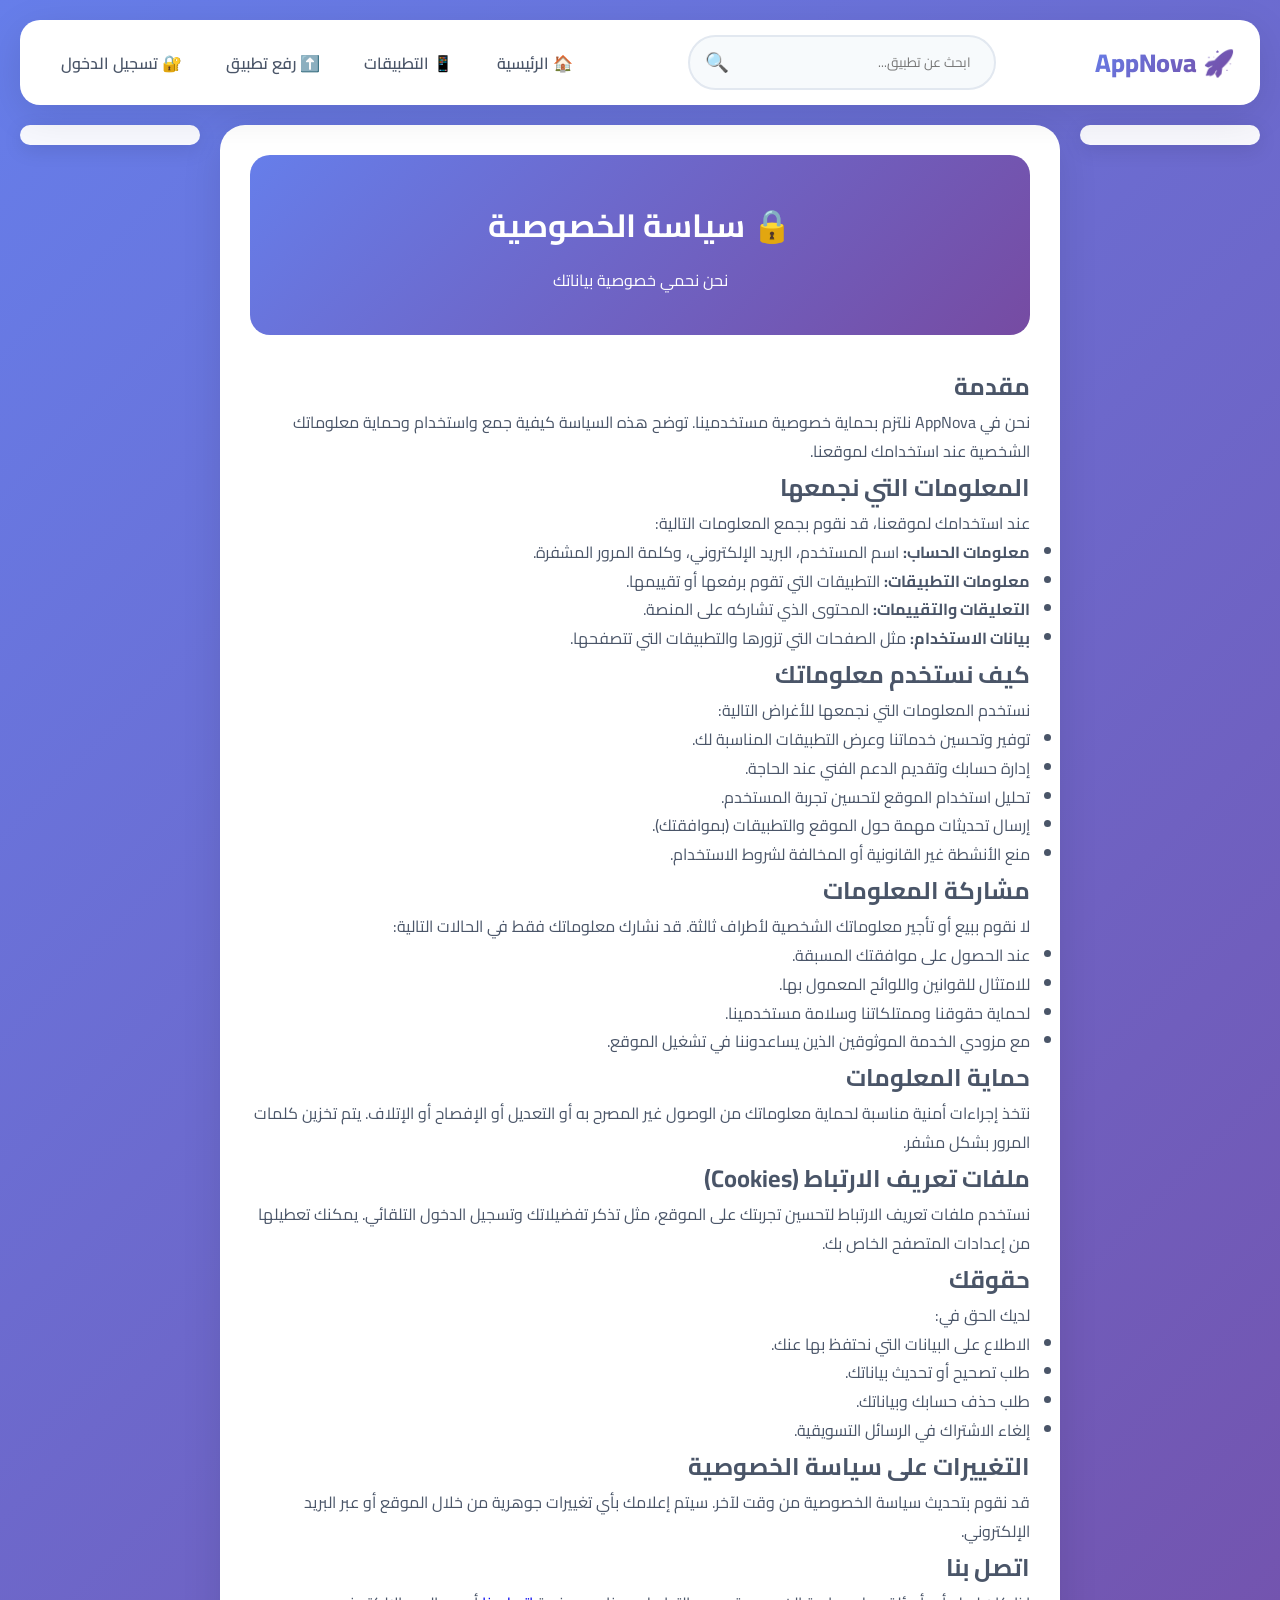
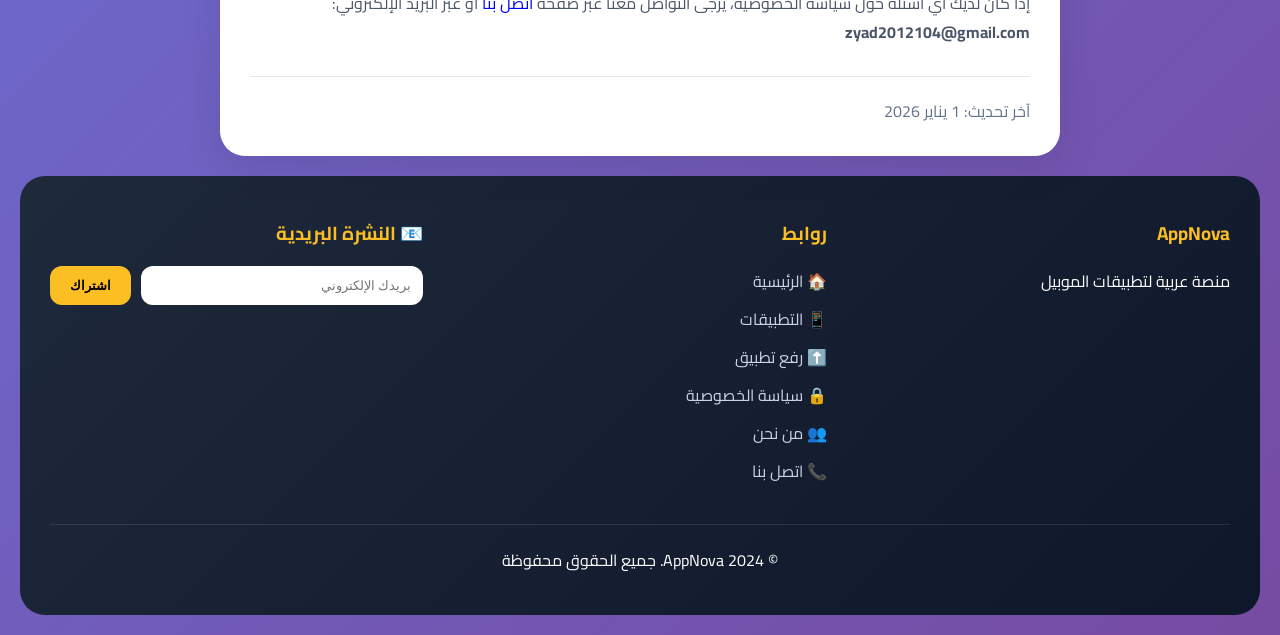
<file: privacy.html>
<!DOCTYPE html>
<html lang="ar" dir="rtl">
<head>
    <meta charset="UTF-8">
    <meta name="viewport" content="width=device-width, initial-scale=1.0">
    <title>AppNova - سياسة الخصوصية</title>
    <meta name="description" content="سياسة الخصوصية لموقع AppNova">
    <link href="https://fonts.googleapis.com/css2?family=Cairo:wght@400;500;600;700;800&display=swap" rel="stylesheet">
    <link rel="stylesheet" href="style.css">
</head>
<body>
    <div id="topAdContainer" style="text-align: center; margin: 10px auto; max-width: 1200px;"></div>

    <nav class="navbar">
        <div class="nav-container">
            <div class="logo">🚀 AppNova</div>
            <div class="search-container">
                <input type="text" id="searchInput" placeholder="ابحث عن تطبيق...">
                <button onclick="searchApps()">🔍</button>
            </div>
            <ul class="nav-links">
                <li><a href="index.html">🏠 الرئيسية</a></li>
                <li><a href="apps.html">📱 التطبيقات</a></li>
                <li id="uploadNav"><a href="upload.html">⬆️ رفع تطبيق</a></li>
                <li id="loginNav"><a href="login.html">🔐 تسجيل الدخول</a></li>
                <li id="adminNav" style="display:none;"><a href="admin.html">👑 الإدارة</a></li>
                <li id="moderatorNav" style="display:none;"><a href="admin.html">🛡️ الإشراف</a></li>
                <li id="userInfo" style="display:none;"></li>
            </ul>
        </div>
    </nav>

    <div class="main-layout">
        <aside class="ad-sidebar ad-left">
            <div id="leftAdContainer" class="ad-container"></div>
        </aside>

        <main class="content-wrapper">
            <div class="hero">
                <h1>🔒 سياسة الخصوصية</h1>
                <p>نحن نحمي خصوصية بياناتك</p>
            </div>
            
            <div style="line-height: 1.8; color: #4a5568;">
                <h2>مقدمة</h2>
                <p>نحن في AppNova نلتزم بحماية خصوصية مستخدمينا. توضح هذه السياسة كيفية جمع واستخدام وحماية معلوماتك الشخصية عند استخدامك لموقعنا.</p>
                
                <h2>المعلومات التي نجمعها</h2>
                <p>عند استخدامك لموقعنا، قد نقوم بجمع المعلومات التالية:</p>
                <ul>
                    <li><strong>معلومات الحساب:</strong> اسم المستخدم، البريد الإلكتروني، وكلمة المرور المشفرة.</li>
                    <li><strong>معلومات التطبيقات:</strong> التطبيقات التي تقوم برفعها أو تقييمها.</li>
                    <li><strong>التعليقات والتقييمات:</strong> المحتوى الذي تشاركه على المنصة.</li>
                    <li><strong>بيانات الاستخدام:</strong> مثل الصفحات التي تزورها والتطبيقات التي تتصفحها.</li>
                </ul>
                
                <h2>كيف نستخدم معلوماتك</h2>
                <p>نستخدم المعلومات التي نجمعها للأغراض التالية:</p>
                <ul>
                    <li>توفير وتحسين خدماتنا وعرض التطبيقات المناسبة لك.</li>
                    <li>إدارة حسابك وتقديم الدعم الفني عند الحاجة.</li>
                    <li>تحليل استخدام الموقع لتحسين تجربة المستخدم.</li>
                    <li>إرسال تحديثات مهمة حول الموقع والتطبيقات (بموافقتك).</li>
                    <li>منع الأنشطة غير القانونية أو المخالفة لشروط الاستخدام.</li>
                </ul>
                
                <h2>مشاركة المعلومات</h2>
                <p>لا نقوم ببيع أو تأجير معلوماتك الشخصية لأطراف ثالثة. قد نشارك معلوماتك فقط في الحالات التالية:</p>
                <ul>
                    <li>عند الحصول على موافقتك المسبقة.</li>
                    <li>للامتثال للقوانين واللوائح المعمول بها.</li>
                    <li>لحماية حقوقنا وممتلكاتنا وسلامة مستخدمينا.</li>
                    <li>مع مزودي الخدمة الموثوقين الذين يساعدوننا في تشغيل الموقع.</li>
                </ul>
                
                <h2>حماية المعلومات</h2>
                <p>نتخذ إجراءات أمنية مناسبة لحماية معلوماتك من الوصول غير المصرح به أو التعديل أو الإفصاح أو الإتلاف. يتم تخزين كلمات المرور بشكل مشفر.</p>
                
                <h2>ملفات تعريف الارتباط (Cookies)</h2>
                <p>نستخدم ملفات تعريف الارتباط لتحسين تجربتك على الموقع، مثل تذكر تفضيلاتك وتسجيل الدخول التلقائي. يمكنك تعطيلها من إعدادات المتصفح الخاص بك.</p>
                
                <h2>حقوقك</h2>
                <p>لديك الحق في:</p>
                <ul>
                    <li>الاطلاع على البيانات التي نحتفظ بها عنك.</li>
                    <li>طلب تصحيح أو تحديث بياناتك.</li>
                    <li>طلب حذف حسابك وبياناتك.</li>
                    <li>إلغاء الاشتراك في الرسائل التسويقية.</li>
                </ul>
                
                <h2>التغييرات على سياسة الخصوصية</h2>
                <p>قد نقوم بتحديث سياسة الخصوصية من وقت لآخر. سيتم إعلامك بأي تغييرات جوهرية من خلال الموقع أو عبر البريد الإلكتروني.</p>
                
                <h2>اتصل بنا</h2>
                <p>إذا كان لديك أي أسئلة حول سياسة الخصوصية، يرجى التواصل معنا عبر صفحة <a href="contact.html">اتصل بنا</a> أو عبر البريد الإلكتروني: <strong>zyad2012104@gmail.com</strong></p>
                
                <p style="margin-top: 30px; padding-top: 20px; border-top: 1px solid #e2e8f0; color: #64748b;">آخر تحديث: 1 يناير 2026</p>
            </div>
        </main>

        <aside class="ad-sidebar ad-right">
            <div id="rightAdContainer" class="ad-container"></div>
        </aside>
    </div>

    <footer class="footer">
        <div class="footer-content">
            <div class="footer-section">
                <h3>AppNova</h3>
                <p>منصة عربية لتطبيقات الموبيل</p>
            </div>
            <div class="footer-section">
                <h3>روابط</h3>
                <ul>
                    <li><a href="index.html">🏠 الرئيسية</a></li>
                    <li><a href="apps.html">📱 التطبيقات</a></li>
                    <li><a href="upload.html">⬆️ رفع تطبيق</a></li>
                    <li><a href="privacy.html">🔒 سياسة الخصوصية</a></li>
                    <li><a href="about.html">👥 من نحن</a></li>
                    <li><a href="contact.html">📞 اتصل بنا</a></li>
                </ul>
            </div>
            <div class="footer-section">
                <h3>📧 النشرة البريدية</h3>
                <div class="newsletter">
                    <input type="email" id="newsletterEmail" placeholder="بريدك الإلكتروني">
                    <button onclick="subscribeNewsletter()">اشتراك</button>
                </div>
            </div>
        </div>
        <div class="footer-bottom">© 2024 AppNova. جميع الحقوق محفوظة</div>
    </footer>

    <div id="bottomAdContainer" style="text-align: center; margin: 10px auto; max-width: 1200px;"></div>

    <div id="adModal" class="modal">
        <div class="modal-content">
            <span class="close" onclick="closeAdModal()">&times;</span>
            <div id="modalAdContent"></div>
            <button onclick="closeAdModal()" class="submit-btn">إغلاق</button>
        </div>
    </div>

    <script src="config.js"></script>
    <script src="common.js"></script>
    <script>
        function searchApps() {
            let term = document.getElementById('searchInput')?.value.toLowerCase().trim();
            if(term) window.location.href = `apps.html?search=${encodeURIComponent(term)}`;
        }
    </script>
</body>
</html>
</file>
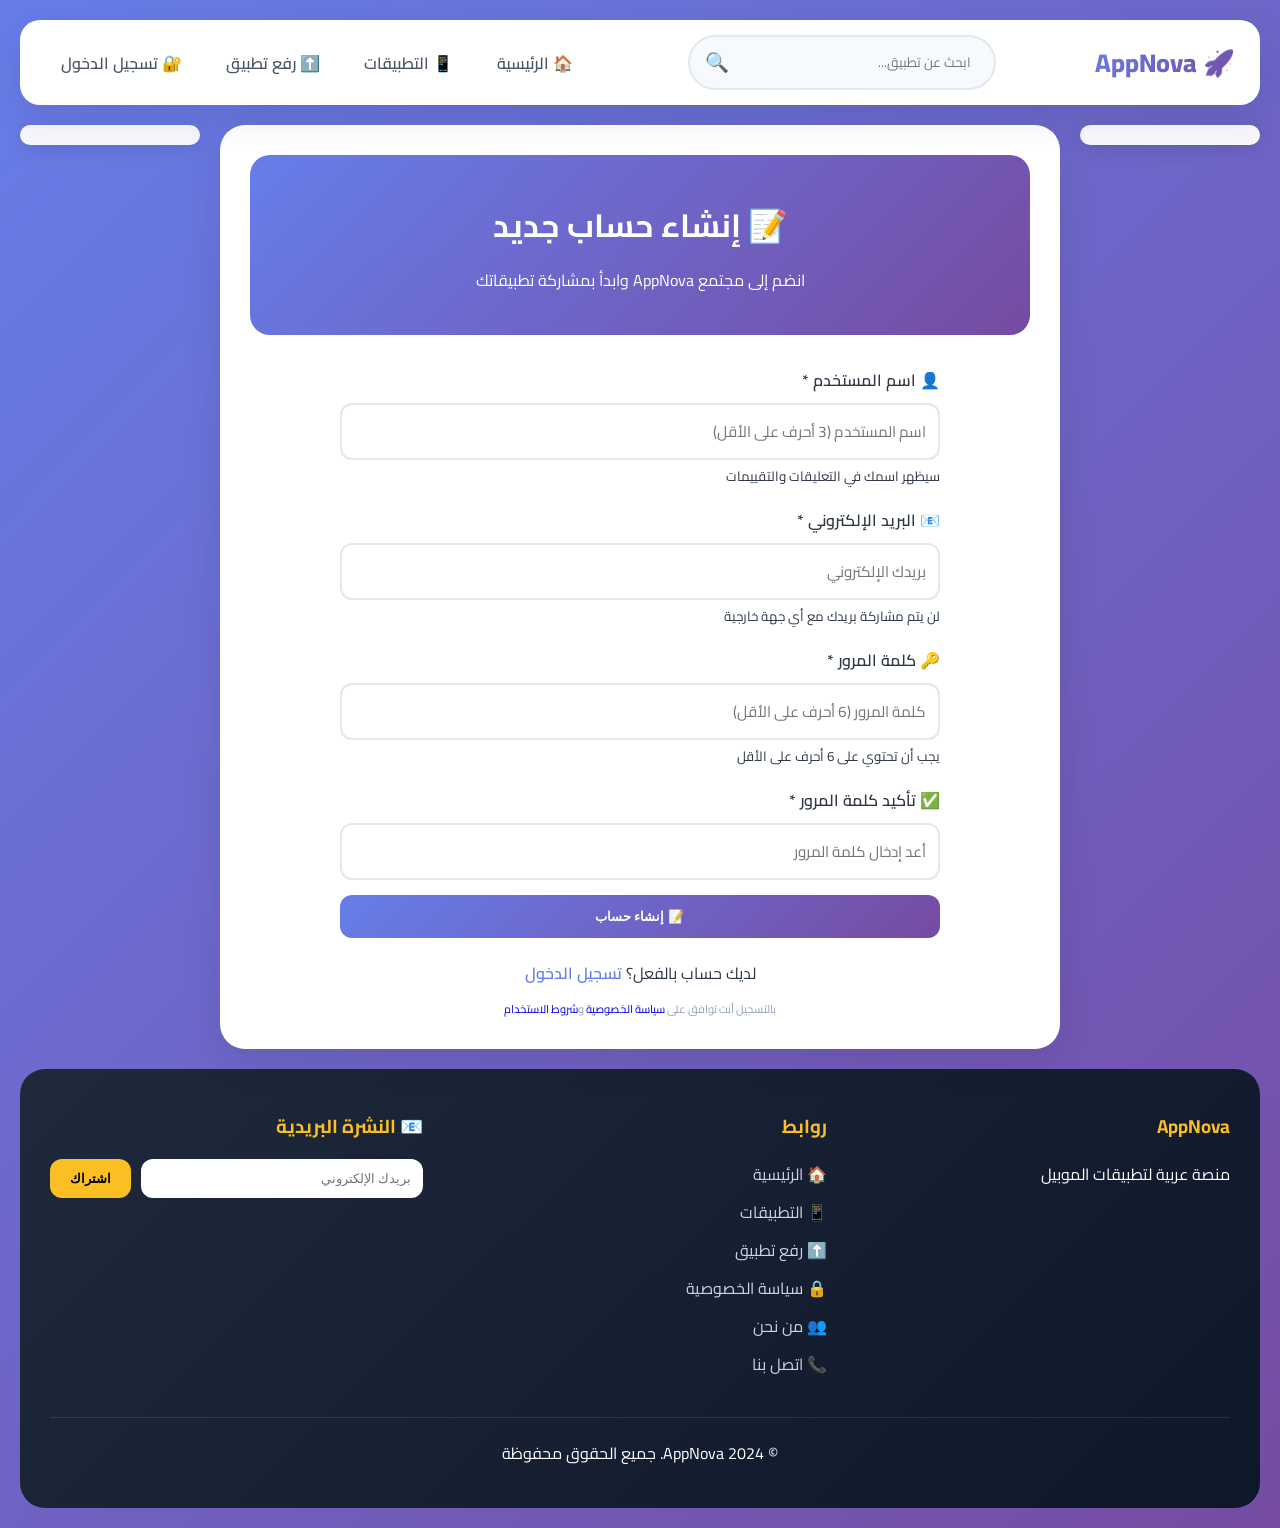
<file: register.html>
<!DOCTYPE html>
<html lang="ar" dir="rtl">
<head>
    <meta charset="UTF-8">
    <meta name="viewport" content="width=device-width, initial-scale=1.0">
    <title>AppNova - إنشاء حساب جديد</title>
    <meta name="description" content="أنشئ حساب جديد في AppNova وابدأ بمشاركة التطبيقات">
    <link href="https://fonts.googleapis.com/css2?family=Cairo:wght@400;500;600;700;800&display=swap" rel="stylesheet">
    <link rel="stylesheet" href="style.css">
</head>
<body>
    <!-- إعلان أعلى الصفحة -->
    <div id="topAdContainer" style="text-align: center; margin: 10px auto; max-width: 1200px;"></div>

    <nav class="navbar">
        <div class="nav-container">
            <div class="logo">🚀 AppNova</div>
            <div class="search-container">
                <input type="text" id="searchInput" placeholder="ابحث عن تطبيق...">
                <button onclick="searchApps()">🔍</button>
            </div>
            <ul class="nav-links">
                <li><a href="index.html">🏠 الرئيسية</a></li>
                <li><a href="apps.html">📱 التطبيقات</a></li>
                <li id="uploadNav"><a href="upload.html">⬆️ رفع تطبيق</a></li>
                <li id="loginNav"><a href="login.html">🔐 تسجيل الدخول</a></li>
                <li id="adminNav" style="display:none;"><a href="admin.html">👑 الإدارة</a></li>
                <li id="moderatorNav" style="display:none;"><a href="admin.html">🛡️ الإشراف</a></li>
                <li id="userInfo" style="display:none;"></li>
            </ul>
        </div>
    </nav>

    <div class="main-layout">
        <aside class="ad-sidebar ad-left">
            <div id="leftAdContainer" class="ad-container"></div>
        </aside>

        <main class="content-wrapper">
            <div class="hero">
                <h1>📝 إنشاء حساب جديد</h1>
                <p>انضم إلى مجتمع AppNova وابدأ بمشاركة تطبيقاتك</p>
            </div>
            
            <div class="auth-container">
                <form id="registerForm">
                    <div class="form-group">
                        <label>👤 اسم المستخدم *</label>
                        <input type="text" id="regUsername" placeholder="اسم المستخدم (3 أحرف على الأقل)" required>
                        <small>سيظهر اسمك في التعليقات والتقييمات</small>
                    </div>
                    <div class="form-group">
                        <label>📧 البريد الإلكتروني *</label>
                        <input type="email" id="regEmail" placeholder="بريدك الإلكتروني" required>
                        <small>لن يتم مشاركة بريدك مع أي جهة خارجية</small>
                    </div>
                    <div class="form-group">
                        <label>🔑 كلمة المرور *</label>
                        <input type="password" id="regPassword" placeholder="كلمة المرور (6 أحرف على الأقل)" required>
                        <small>يجب أن تحتوي على 6 أحرف على الأقل</small>
                    </div>
                    <div class="form-group">
                        <label>✅ تأكيد كلمة المرور *</label>
                        <input type="password" id="regConfirmPassword" placeholder="أعد إدخال كلمة المرور" required>
                    </div>
                    <button type="submit" class="submit-btn">📝 إنشاء حساب</button>
                </form>
                <p style="text-align:center; margin-top:20px;">
                    لديك حساب بالفعل؟ <a href="login.html" style="color:#667eea; font-weight:600;">تسجيل الدخول</a>
                </p>
                <p style="text-align:center; margin-top:10px; font-size:0.7rem; color:#94a3b8;">
                    بالتسجيل أنت توافق على <a href="privacy.html">سياسة الخصوصية</a> و<a href="terms.html">شروط الاستخدام</a>
                </p>
            </div>
        </main>

        <aside class="ad-sidebar ad-right">
            <div id="rightAdContainer" class="ad-container"></div>
        </aside>
    </div>

    <footer class="footer">
        <div class="footer-content">
            <div class="footer-section">
                <h3>AppNova</h3>
                <p>منصة عربية لتطبيقات الموبيل</p>
            </div>
            <div class="footer-section">
                <h3>روابط</h3>
                <ul>
                    <li><a href="index.html">🏠 الرئيسية</a></li>
                    <li><a href="apps.html">📱 التطبيقات</a></li>
                    <li><a href="upload.html">⬆️ رفع تطبيق</a></li>
                    <li><a href="privacy.html">🔒 سياسة الخصوصية</a></li>
                    <li><a href="about.html">👥 من نحن</a></li>
                    <li><a href="contact.html">📞 اتصل بنا</a></li>
                </ul>
            </div>
            <div class="footer-section">
                <h3>📧 النشرة البريدية</h3>
                <div class="newsletter">
                    <input type="email" id="newsletterEmail" placeholder="بريدك الإلكتروني">
                    <button onclick="subscribeNewsletter()">اشتراك</button>
                </div>
            </div>
        </div>
        <div class="footer-bottom">© 2024 AppNova. جميع الحقوق محفوظة</div>
    </footer>

    <!-- إعلان أسفل الصفحة -->
    <div id="bottomAdContainer" style="text-align: center; margin: 10px auto; max-width: 1200px;"></div>

    <!-- نافذة الإعلان -->
    <div id="adModal" class="modal">
        <div class="modal-content">
            <span class="close" onclick="closeAdModal()">&times;</span>
            <div id="modalAdContent"></div>
            <button onclick="closeAdModal()" class="submit-btn">إغلاق</button>
        </div>
    </div>

    <script src="config.js"></script>
    <script src="common.js"></script>
    <script src="register.js"></script>
</body>
</html>
</file>
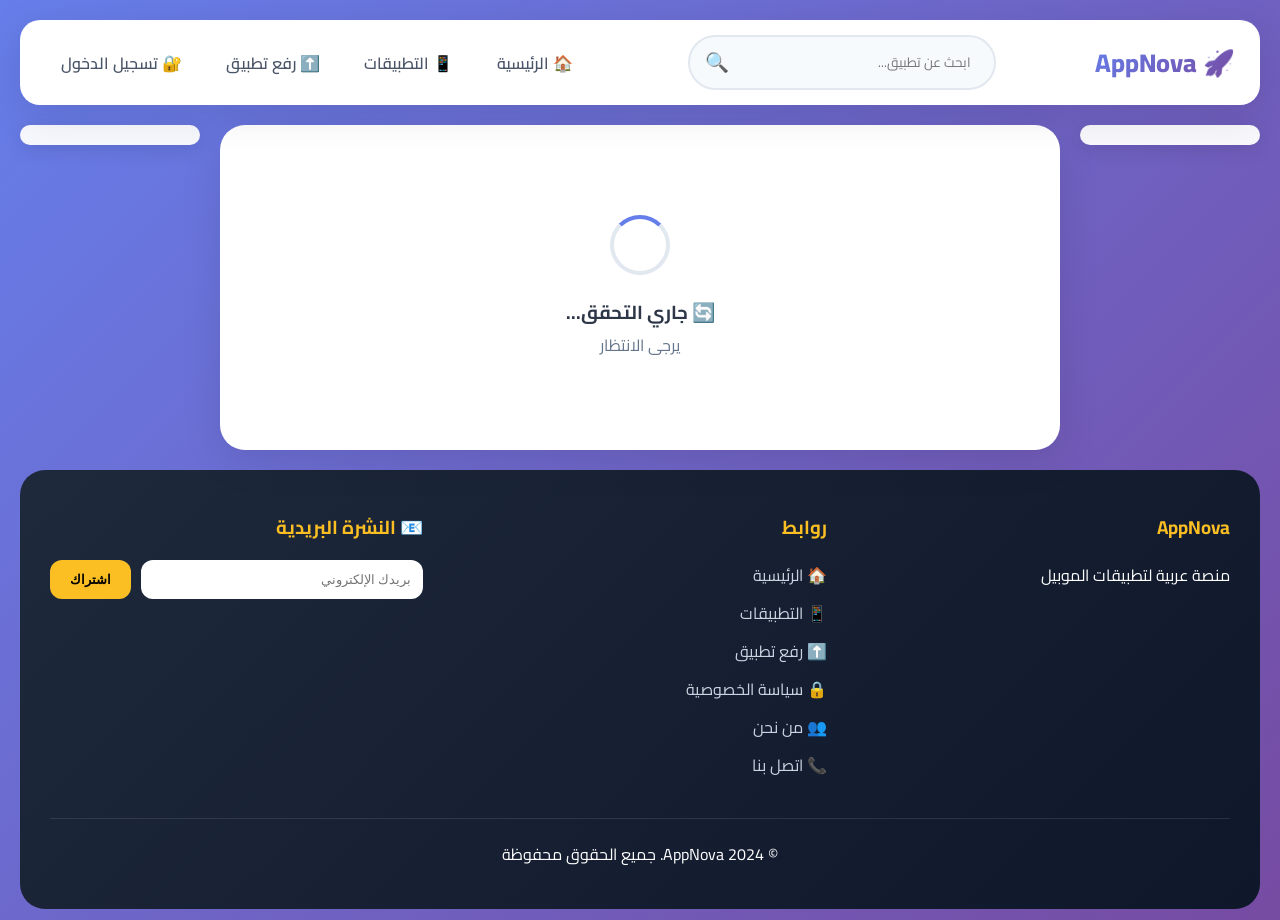
<file: upload.html>
<!DOCTYPE html>
<html lang="ar" dir="rtl">
<head>
    <meta charset="UTF-8">
    <meta name="viewport" content="width=device-width, initial-scale=1.0">
    <title>AppNova - رفع/تعديل تطبيق</title>
    <link href="https://fonts.googleapis.com/css2?family=Cairo:wght@400;500;600;700;800&display=swap" rel="stylesheet">
    <link rel="stylesheet" href="style.css">
    <style>
        .image-preview { margin-top: 10px; display: flex; flex-wrap: wrap; gap: 10px; }
        .preview-item { position: relative; width: 100px; height: 100px; border-radius: 12px; overflow: hidden; border: 2px solid #e2e8f0; }
        .preview-item img { width: 100%; height: 100%; object-fit: cover; }
        .remove-image { position: absolute; top: 5px; right: 5px; background: rgba(239,68,68,0.8); color: white; border: none; border-radius: 50%; width: 20px; height: 20px; cursor: pointer; font-size: 12px; display: flex; align-items: center; justify-content: center; }
        .gallery-field { background: #f8fafc; border-radius: 16px; padding: 15px; margin-bottom: 15px; border: 1px solid #e2e8f0; }
        .gallery-field label { font-weight: 600; margin-bottom: 8px; display: block; }
        .gallery-number { display: inline-block; background: #667eea; color: white; border-radius: 50%; width: 24px; height: 24px; text-align: center; line-height: 24px; font-size: 12px; margin-left: 8px; }
        .image-url-input { width: 100%; padding: 12px; border: 2px solid #e2e8f0; border-radius: 12px; font-family: inherit; direction: ltr; }
        .access-denied {
            text-align: center;
            padding: 60px 20px;
            background: white;
            border-radius: 25px;
        }
        .access-denied h2 {
            color: #ef4444;
            margin-bottom: 15px;
        }
        .access-denied p {
            color: #64748b;
            margin-bottom: 25px;
        }
        .access-denied .btn-login {
            background: linear-gradient(135deg, #667eea 0%, #764ba2 100%);
            color: white;
            padding: 12px 30px;
            border-radius: 50px;
            text-decoration: none;
            display: inline-block;
            font-weight: bold;
        }
    </style>
</head>
<body>
    <div id="topAdContainer" style="text-align: center; margin: 10px auto; max-width: 1200px;"></div>

    <nav class="navbar">
        <div class="nav-container">
            <div class="logo">🚀 AppNova</div>
            <div class="search-container">
                <input type="text" id="searchInput" placeholder="ابحث عن تطبيق...">
                <button onclick="searchApps()">🔍</button>
            </div>
            <ul class="nav-links">
                <li><a href="index.html">🏠 الرئيسية</a></li>
                <li><a href="apps.html">📱 التطبيقات</a></li>
                <li id="uploadNav"><a href="upload.html">⬆️ رفع تطبيق</a></li>
                <li id="loginNav"><a href="login.html">🔐 تسجيل الدخول</a></li>
                <li id="adminNav" style="display:none;"><a href="admin.html">👑 الإدارة</a></li>
                <li id="moderatorNav" style="display:none;"><a href="admin.html">🛡️ الإشراف</a></li>
                <li id="userInfo" style="display:none;"></li>
            </ul>
        </div>
    </nav>

    <div class="main-layout">
        <aside class="ad-sidebar ad-left">
            <div id="leftAdContainer" class="ad-container"></div>
        </aside>

        <main class="content-wrapper">
            <div id="pageContent">
                <div class="loading-spinner">
                    <div class="spinner"></div>
                    <h3>🔄 جاري التحقق...</h3>
                    <p style="color: #64748b;">يرجى الانتظار</p>
                </div>
            </div>
        </main>

        <aside class="ad-sidebar ad-right">
            <div id="rightAdContainer" class="ad-container"></div>
        </aside>
    </div>

    <footer class="footer">
        <div class="footer-content">
            <div class="footer-section">
                <h3>AppNova</h3>
                <p>منصة عربية لتطبيقات الموبيل</p>
            </div>
            <div class="footer-section">
                <h3>روابط</h3>
                <ul>
                    <li><a href="index.html">🏠 الرئيسية</a></li>
                    <li><a href="apps.html">📱 التطبيقات</a></li>
                    <li><a href="upload.html">⬆️ رفع تطبيق</a></li>
                    <li><a href="privacy.html">🔒 سياسة الخصوصية</a></li>
                    <li><a href="about.html">👥 من نحن</a></li>
                    <li><a href="contact.html">📞 اتصل بنا</a></li>
                </ul>
            </div>
            <div class="footer-section">
                <h3>📧 النشرة البريدية</h3>
                <div class="newsletter">
                    <input type="email" id="newsletterEmail" placeholder="بريدك الإلكتروني">
                    <button onclick="subscribeNewsletter()">اشتراك</button>
                </div>
            </div>
        </div>
        <div class="footer-bottom">© 2024 AppNova. جميع الحقوق محفوظة</div>
    </footer>

    <div id="bottomAdContainer" style="text-align: center; margin: 10px auto; max-width: 1200px;"></div>

    <div id="adModal" class="modal">
        <div class="modal-content">
            <span class="close" onclick="closeAdModal()">&times;</span>
            <div id="modalAdContent"></div>
            <button onclick="closeAdModal()" class="submit-btn">إغلاق</button>
        </div>
    </div>

    <script src="config.js"></script>
    <script src="common.js"></script>
    <script>
        // ================== التصنيفات ==================
        let categoriesList = [];

        function loadCategoriesForSelect() {
            let select = document.getElementById('appCategory');
            if (!select) return;
            select.innerHTML = '<option value="">اختر التصنيف</option>';
            categoriesList.forEach(cat => {
                let option = document.createElement('option');
                option.value = cat.key;
                option.textContent = `${cat.icon} ${cat.name}`;
                select.appendChild(option);
            });
        }

        // ================== المعرض ==================
        function getGalleryImages() {
            let images = [];
            for (let i = 1; i <= 3; i++) {
                let el = document.getElementById('galleryImage' + i);
                if (el && el.value.trim() !== '') images.push(el.value.trim());
            }
            return images;
        }

        function setGalleryImages(gallery) {
            if (!Array.isArray(gallery)) return;
            gallery.forEach((img, i) => {
                let input = document.getElementById(`galleryImage${i+1}`);
                if (input) input.value = img;
            });
        }

        // ========== معاينة الصور ==========
        function previewImage(inputId, previewId) {
            const input = document.getElementById(inputId);
            const preview = document.getElementById(previewId);
            if (!input || !preview) return;

            input.addEventListener('input', function() {
                const url = this.value.trim();
                if (url && (url.startsWith('http://') || url.startsWith('https://'))) {
                    preview.innerHTML = `
                        <div class="preview-item">
                            <img src="${url}" onerror="this.src='https://placehold.co/100x100/ef4444/white?text=خطأ'">
                            <button class="remove-image" onclick="clearImage('${inputId}', '${previewId}')">×</button>
                        </div>
                    `;
                } else if (url) {
                    preview.innerHTML = `<div class="preview-item" style="background:#fee2e2; display:flex; align-items:center; justify-content:center; color:#ef4444;">رابط غير صالح</div>`;
                } else {
                    preview.innerHTML = '';
                }
            });
        }

        function clearImage(inputId, previewId) {
            document.getElementById(inputId).value = '';
            document.getElementById(previewId).innerHTML = '';
        }

        // ========== حفظ/رفع التطبيق ==========
        async function saveApp() {
            let appId = document.getElementById('appId').value;
            let isEdit = appId && appId !== '';

            let appData = {
                id: isEdit ? parseInt(appId) : Date.now(),
                name: document.getElementById('appName').value.trim(),
                description: document.getElementById('appDescription').value.trim(),
                version: document.getElementById('appVersion').value.trim(),
                category: document.getElementById('appCategory').value,
                deviceType: document.getElementById('appDeviceType').value,
                size: document.getElementById('appSize').value.trim(),
                image: document.getElementById('appImage').value.trim(),
                gallery: getGalleryImages(),
                downloadLink: document.getElementById('appDownloadLink').value.trim(),
                developer: document.getElementById('appDeveloper').value.trim(),
                date: new Date().toISOString(),
                downloads: 0,
                rating: 0,
                ratings: [],
                userId: currentUser ? currentUser.id : null,
                userName: currentUser ? currentUser.username : null
            };

            if (!appData.name || !appData.description || !appData.version || !appData.category || !appData.deviceType || !appData.size || !appData.image || !appData.downloadLink) {
                showAlert('يرجى ملء جميع الحقول المطلوبة!', 'error');
                return;
            }

            if (isEdit) {
                let oldApp = apps.find(a => a.id === appData.id);
                if (oldApp) {
                    appData.downloads = oldApp.downloads;
                    appData.rating = oldApp.rating;
                    appData.ratings = oldApp.ratings;
                }
                apps = apps.filter(a => a.id !== appData.id);
                apps.push(appData);
                await saveApps();
                showAlert('تم تعديل التطبيق بنجاح', 'success');
                window.location.href = 'admin.html';
            } else {
                apps.push(appData);
                await saveApps();
                showAlert('تم رفع التطبيق بنجاح', 'success');
                window.location.href = 'apps.html';
            }
        }

        // ========== عرض نموذج رفع التطبيق ==========
        function showUploadForm() {
            let container = document.getElementById('pageContent');
            
            container.innerHTML = `
                <div class="hero">
                    <h1 id="pageTitle">🚀 رفع تطبيق جديد</h1>
                    <p id="pageDesc">شارك تطبيقك مع آلاف المستخدمين</p>
                </div>
                
                <div class="upload-form-container">
                    <form id="uploadForm">
                        <input type="hidden" id="appId" value="">
                        
                        <div class="form-group">
                            <label>📱 اسم التطبيق *</label>
                            <input type="text" id="appName" required placeholder="أدخل اسم التطبيق">
                        </div>
                        
                        <div class="form-group">
                            <label>📝 وصف التطبيق *</label>
                            <textarea id="appDescription" rows="4" required placeholder="وصف تفصيلي للتطبيق"></textarea>
                        </div>
                        
                        <div class="form-row">
                            <div class="form-group">
                                <label>📌 الإصدار *</label>
                                <input type="text" id="appVersion" required placeholder="مثال: 1.0.0">
                            </div>
                            <div class="form-group">
                                <label>🏷️ التصنيف *</label>
                                <select id="appCategory" required>
                                    <option value="">اختر التصنيف</option>
                                </select>
                            </div>
                        </div>
                        
                        <div class="form-row">
                            <div class="form-group">
                                <label>📱 نوع الجهاز *</label>
                                <select id="appDeviceType" required>
                                    <option value="">اختر نوع الجهاز</option>
                                    <option value="android">🤖 Android</option>
                                    <option value="ios">🍎 iOS</option>
                                    <option value="both">📱 كلا النظامين</option>
                                </select>
                            </div>
                            <div class="form-group">
                                <label>💾 حجم التطبيق *</label>
                                <input type="text" id="appSize" required placeholder="مثال: 25 MB">
                            </div>
                        </div>
                        
                        <div class="form-group">
                            <label>🖼️ رابط صورة التطبيق الرئيسية *</label>
                            <input type="url" id="appImage" class="image-url-input" required placeholder="https://example.com/image.jpg">
                            <div id="mainImagePreview" class="image-preview"></div>
                        </div>
                        
                        <div style="margin: 20px 0;">
                            <h3 style="margin-bottom: 15px;">📸 صور من داخل التطبيق (3 صور)</h3>
                            <div class="gallery-field">
                                <label><span class="gallery-number">1</span> الصورة الأولى</label>
                                <input type="url" id="galleryImage1" class="image-url-input" placeholder="https://example.com/screenshot1.jpg">
                                <div id="preview1" class="image-preview"></div>
                            </div>
                            <div class="gallery-field">
                                <label><span class="gallery-number">2</span> الصورة الثانية</label>
                                <input type="url" id="galleryImage2" class="image-url-input" placeholder="https://example.com/screenshot2.jpg">
                                <div id="preview2" class="image-preview"></div>
                            </div>
                            <div class="gallery-field">
                                <label><span class="gallery-number">3</span> الصورة الثالثة</label>
                                <input type="url" id="galleryImage3" class="image-url-input" placeholder="https://example.com/screenshot3.jpg">
                                <div id="preview3" class="image-preview"></div>
                            </div>
                        </div>
                        
                        <div class="form-group">
                            <label>🔗 رابط تحميل التطبيق *</label>
                            <input type="url" id="appDownloadLink" class="image-url-input" required placeholder="رابط تحميل التطبيق">
                        </div>
                        
                        <div class="form-group">
                            <label>👨‍💻 اسم المطور</label>
                            <input type="text" id="appDeveloper" placeholder="اسم المطور أو الشركة">
                        </div>
                        
                        <button type="submit" class="submit-btn" id="submitBtn">🚀 رفع التطبيق</button>
                        <button type="button" onclick="cancelEdit()" class="submit-btn" style="background:#94a3b8; margin-top:10px; display:none;" id="cancelBtn">❌ إلغاء التعديل</button>
                    </form>
                </div>
            `;
            
            // تحميل التصنيفات
            categoriesList = categories;
            loadCategoriesForSelect();
            
            // تفعيل معاينة الصور
            previewImage('appImage', 'mainImagePreview');
            previewImage('galleryImage1', 'preview1');
            previewImage('galleryImage2', 'preview2');
            previewImage('galleryImage3', 'preview3');
            
            // ربط حدث النموذج
            document.getElementById('uploadForm').addEventListener('submit', function(e) {
                e.preventDefault();
                saveApp();
            });
            
            // التحقق من وجود تعديل
            let urlParams = new URLSearchParams(window.location.search);
            let editId = urlParams.get('edit');
            if (editId) {
                let app = apps.find(a => a.id == editId);
                if (app) {
                    document.getElementById('appId').value = app.id;
                    document.getElementById('appName').value = app.name;
                    document.getElementById('appDescription').value = app.description;
                    document.getElementById('appVersion').value = app.version;
                    document.getElementById('appDeviceType').value = app.deviceType;
                    document.getElementById('appSize').value = app.size;
                    document.getElementById('appImage').value = app.image;
                    document.getElementById('appDownloadLink').value = app.downloadLink;
                    document.getElementById('appDeveloper').value = app.developer || '';
                    
                    setGalleryImages(app.gallery);
                    
                    setTimeout(() => {
                        document.getElementById('appCategory').value = app.category;
                    }, 100);
                    
                    document.getElementById('submitBtn').innerText = '💾 حفظ التغييرات';
                    document.getElementById('cancelBtn').style.display = 'inline-block';
                    document.getElementById('pageTitle').innerHTML = '✏️ تعديل تطبيق';
                    document.getElementById('pageDesc').innerHTML = 'قم بتعديل بيانات التطبيق';
                }
            }
        }
        
        // ========== عرض صفحة رفض الوصول ==========
        function showAccessDenied() {
            let container = document.getElementById('pageContent');
            container.innerHTML = `
                <div class="access-denied">
                    <h2>🔒 غير مسموح بالوصول</h2>
                    <p>عذراً، هذه الصفحة مخصصة للمستخدمين المسجلين فقط.</p>
                    <p>يرجى <a href="login.html" class="btn-login">تسجيل الدخول</a> أو <a href="register.html" class="btn-login" style="background: #10b981;">إنشاء حساب جديد</a> للتمكن من رفع التطبيقات.</p>
                    <p style="margin-top: 20px; font-size: 0.9rem;">✨ يمكنك تصفح التطبيقات المتاحة من <a href="apps.html">هنا</a></p>
                </div>
            `;
        }
        
        function cancelEdit() {
            if (confirm('هل تريد إلغاء التعديل؟')) window.location.href = 'admin.html';
        }
        
        function searchApps() {
            let term = document.getElementById('searchInput')?.value.toLowerCase().trim();
            if(term) window.location.href = `apps.html?search=${encodeURIComponent(term)}`;
        }
        
        // ========== التحقق من تسجيل الدخول وتهيئة الصفحة ==========
        (async function initUploadPage() {
            // انتظار تحميل البيانات
            if (!jsonbinReady) {
                await new Promise(resolve => {
                    const checkReady = setInterval(() => {
                        if (jsonbinReady) {
                            clearInterval(checkReady);
                            resolve();
                        }
                    }, 100);
                });
            }
            
            // تحديث شريط التنبيهات
            updateNavBar();
            renderAds();
            
            // التحقق من تسجيل الدخول
            if (!currentUser) {
                // الزائر غير مسجل - عرض رسالة رفض الوصول
                showAccessDenied();
            } else {
                // مستخدم مسجل - عرض نموذج رفع التطبيق
                showUploadForm();
            }
        })();
    </script>
</body>
</html>
</file>
<file: style.css>
* {
    margin: 0;
    padding: 0;
    box-sizing: border-box;
}

body {
    font-family: 'Cairo', sans-serif;
    background: linear-gradient(135deg, #667eea 0%, #764ba2 100%);
    min-height: 100vh;
    color: #2d3748;
}

/* شريط التنقل */
.navbar {
    background: white;
    border-radius: 20px;
    box-shadow: 0 10px 40px rgba(0,0,0,0.1);
    margin: 20px;
    position: relative;
    top: auto;
    z-index: 100;
}

.nav-container {
    padding: 15px 25px;
    display: flex;
    justify-content: space-between;
    align-items: center;
    flex-wrap: wrap;
    gap: 15px;
}

.logo {
    font-size: 1.6rem;
    font-weight: 800;
    background: linear-gradient(135deg, #667eea 0%, #764ba2 100%);
    -webkit-background-clip: text;
    background-clip: text;
    color: transparent;
}

.search-container {
    display: flex;
    background: #f7fafc;
    border-radius: 50px;
    padding: 5px 15px;
    border: 2px solid #e2e8f0;
}

.search-container input {
    border: none;
    background: none;
    padding: 8px;
    width: 250px;
    font-family: inherit;
    outline: none;
}

.search-container button {
    background: none;
    border: none;
    cursor: pointer;
    color: #667eea;
    font-size: 1.2rem;
}

.nav-links {
    display: flex;
    list-style: none;
    gap: 12px;
    flex-wrap: wrap;
}

.nav-links a {
    text-decoration: none;
    color: #4a5568;
    font-weight: 600;
    padding: 8px 16px;
    border-radius: 12px;
    transition: all 0.3s;
    display: flex;
    align-items: center;
    gap: 8px;
}

.nav-links a:hover {
    background: linear-gradient(135deg, #667eea 0%, #764ba2 100%);
    color: white;
}

/* التخطيط الرئيسي */
.main-layout {
    display: flex;
    max-width: 1400px;
    margin: 0 auto;
    padding: 0 20px;
    gap: 20px;
}

.content-wrapper {
    flex: 1;
    min-width: 0;
    background: white;
    border-radius: 25px;
    padding: 30px;
    box-shadow: 0 10px 40px rgba(0,0,0,0.1);
}

/* الإعلانات الجانبية */
.ad-sidebar {
    width: 180px;
    flex-shrink: 0;
}

.ad-container {
    background: rgba(255,255,255,0.95);
    border-radius: 15px;
    padding: 10px;
    text-align: center;
    box-shadow: 0 5px 20px rgba(0,0,0,0.1);
}

.ad-container img {
    max-width: 100%;
    height: auto;
}

/* الهيرو */
.hero {
    text-align: center;
    padding: 40px 30px;
    background: linear-gradient(135deg, #667eea 0%, #764ba2 100%);
    border-radius: 20px;
    color: white;
    margin-bottom: 30px;
}

.hero h1 {
    font-size: 2rem;
    margin-bottom: 10px;
}

/* أقسام التطبيقات */
.apps-section {
    background: #f8fafc;
    border-radius: 20px;
    padding: 25px;
    margin-bottom: 30px;
}

.apps-section h2 {
    margin-bottom: 20px;
    color: #2d3748;
}

.apps-grid {
    display: grid;
    grid-template-columns: repeat(auto-fill, minmax(280px, 1fr));
    gap: 25px;
}

/* بطاقات التطبيقات */
.app-card {
    background: white;
    border-radius: 16px;
    overflow: hidden;
    box-shadow: 0 5px 20px rgba(0,0,0,0.08);
    transition: all 0.3s;
    cursor: pointer;
}

.app-card:hover {
    transform: translateY(-5px);
    box-shadow: 0 15px 35px rgba(0,0,0,0.15);
}

.app-card-image {
    width: 100%;
    height: 180px;
    object-fit: cover;
}

.app-card-content {
    padding: 18px;
}

.app-card-title {
    font-size: 1.1rem;
    font-weight: 800;
    margin-bottom: 8px;
    color: #2d3748;
}

.app-card-description {
    color: #718096;
    font-size: 0.85rem;
    margin-bottom: 12px;
    line-height: 1.5;
    display: -webkit-box;
    -webkit-line-clamp: 2;
    -webkit-box-orient: vertical;
    overflow: hidden;
}

.app-card-meta {
    display: flex;
    justify-content: space-between;
    margin-bottom: 8px;
    font-size: 0.8rem;
    color: #a0aec0;
}

.app-card-rating {
    color: #fbbf24;
}

.app-card-download {
    display: block;
    background: linear-gradient(135deg, #667eea 0%, #764ba2 100%);
    color: white;
    text-align: center;
    padding: 10px;
    border-radius: 12px;
    text-decoration: none;
    font-weight: 600;
    margin: 12px;
    cursor: pointer;
    transition: all 0.3s;
}

.app-card-download:hover {
    transform: scale(1.02);
    background: linear-gradient(135deg, #764ba2 0%, #667eea 100%);
}

/* الفوتر */
.footer {
    background: linear-gradient(135deg, #1e293b 0%, #0f172a 100%);
    color: white;
    border-radius: 25px;
    margin: 20px;
    padding: 40px 30px;
}

.footer-content {
    display: grid;
    grid-template-columns: repeat(auto-fit, minmax(250px, 1fr));
    gap: 30px;
    margin-bottom: 30px;
}

.footer-section h3 {
    margin-bottom: 15px;
    color: #fbbf24;
}

.footer-section a {
    color: #cbd5e1;
    text-decoration: none;
    display: block;
    margin-bottom: 8px;
}

.footer-section a:hover {
    color: #fbbf24;
}

.footer-section ul {
    list-style: none;
}

.newsletter {
    display: flex;
    gap: 10px;
    margin-top: 10px;
}

.newsletter input {
    flex: 1;
    padding: 12px;
    border: none;
    border-radius: 12px;
}

.newsletter button {
    padding: 12px 20px;
    background: #fbbf24;
    border: none;
    border-radius: 12px;
    cursor: pointer;
    font-weight: bold;
}

.footer-bottom {
    text-align: center;
    padding-top: 20px;
    border-top: 1px solid rgba(255,255,255,0.1);
}

/* نماذج */
.upload-form-container, .auth-container {
    max-width: 600px;
    margin: 0 auto;
}

.form-group {
    margin-bottom: 15px;
}

.form-group label {
    display: block;
    margin-bottom: 8px;
    font-weight: 600;
}

.form-group input,
.form-group select,
.form-group textarea {
    width: 100%;
    padding: 12px;
    border: 2px solid #e2e8f0;
    border-radius: 12px;
    font-family: inherit;
    font-size: 0.95rem;
}

.form-group input:focus,
.form-group select:focus,
.form-group textarea:focus {
    outline: none;
    border-color: #667eea;
}

.form-row {
    display: grid;
    grid-template-columns: 1fr 1fr;
    gap: 15px;
    margin-bottom: 15px;
}

.submit-btn {
    width: 100%;
    padding: 14px;
    background: linear-gradient(135deg, #667eea 0%, #764ba2 100%);
    color: white;
    border: none;
    border-radius: 12px;
    font-weight: bold;
    cursor: pointer;
    transition: transform 0.2s;
}

.submit-btn:hover {
    transform: translateY(-2px);
}

/* التصنيفات */
.categories-bar {
    display: flex;
    gap: 12px;
    margin-bottom: 30px;
    flex-wrap: wrap;
    justify-content: center;
}

.category-btn {
    padding: 8px 20px;
    border: 2px solid #667eea;
    background: white;
    border-radius: 50px;
    cursor: pointer;
    font-family: inherit;
    font-weight: 600;
}

.category-btn.active,
.category-btn:hover {
    background: linear-gradient(135deg, #667eea 0%, #764ba2 100%);
    color: white;
}

/* النوافذ المنبثقة */
.modal {
    display: none;
    position: fixed;
    z-index: 1000;
    left: 0;
    top: 0;
    width: 100%;
    height: 100%;
    background: rgba(0,0,0,0.7);
}

.modal-content {
    background: white;
    margin: 5% auto;
    padding: 30px;
    border-radius: 25px;
    width: 90%;
    max-width: 500px;
    position: relative;
}

.close {
    position: absolute;
    left: 20px;
    top: 20px;
    font-size: 28px;
    cursor: pointer;
}

/* تنبيهات */
.alert {
    position: fixed;
    top: 20px;
    right: 20px;
    padding: 15px 25px;
    border-radius: 12px;
    color: white;
    font-weight: 600;
    z-index: 1001;
    animation: slideIn 0.3s;
}

.alert-success { background: #10b981; }
.alert-error { background: #ef4444; }
.alert-info { background: #3b82f6; }

@keyframes slideIn {
    from { transform: translateX(100%); opacity: 0; }
    to { transform: translateX(0); opacity: 1; }
}

@keyframes slideOut {
    from { transform: translateX(0); opacity: 1; }
    to { transform: translateX(100%); opacity: 0; }
}

@keyframes spin {
    0% { transform: rotate(0deg); }
    100% { transform: rotate(360deg); }
}

/* ========== أنماط صفحة تفاصيل التطبيق ========== */
.app-details-container {
    max-width: 1200px;
    margin: 0 auto;
    background: white;
    border-radius: 25px;
    overflow: hidden;
}

.app-header {
    background: linear-gradient(135deg, #667eea 0%, #764ba2 100%);
    padding: 40px;
    color: white;
}

.app-header-content {
    display: flex;
    flex-wrap: wrap;
    gap: 30px;
    align-items: center;
}

.app-icon-large {
    width: 120px;
    height: 120px;
    border-radius: 25px;
    box-shadow: 0 10px 30px rgba(0,0,0,0.3);
    object-fit: cover;
}

.app-info h1 {
    font-size: 2rem;
    margin-bottom: 10px;
}

.app-meta {
    display: flex;
    flex-wrap: wrap;
    gap: 15px;
    margin-top: 15px;
}

.app-meta span {
    background: rgba(255,255,255,0.2);
    padding: 5px 12px;
    border-radius: 50px;
    font-size: 0.9rem;
}

.stars {
    color: #fbbf24;
    font-size: 1.2rem;
}

.app-body {
    padding: 30px;
}

.app-actions {
    margin-bottom: 30px;
}

.download-btn {
    background: linear-gradient(135deg, #10b981 0%, #059669 100%);
    color: white;
    border: none;
    padding: 15px 40px;
    border-radius: 50px;
    font-size: 1.2rem;
    font-weight: bold;
    cursor: pointer;
    text-decoration: none;
    display: inline-block;
    transition: all 0.3s;
}

.download-btn:hover {
    transform: translateY(-2px);
    box-shadow: 0 10px 25px rgba(16, 185, 129, 0.3);
}

.app-gallery {
    margin: 30px 0;
}

.app-gallery h3 {
    margin-bottom: 15px;
    color: #2d3748;
}

.gallery-grid {
    display: grid;
    grid-template-columns: repeat(auto-fill, minmax(200px, 1fr));
    gap: 15px;
}

.gallery-grid img {
    width: 100%;
    height: 150px;
    object-fit: cover;
    border-radius: 12px;
    cursor: pointer;
    transition: transform 0.3s;
}

.gallery-grid img:hover {
    transform: scale(1.05);
}

.app-description {
    background: #f8fafc;
    border-radius: 16px;
    padding: 20px;
    margin: 20px 0;
    line-height: 1.8;
}

.rating-section {
    background: #f8fafc;
    border-radius: 16px;
    padding: 20px;
    margin: 20px 0;
}

.rating-stats {
    margin: 20px 0;
}

.rating-bar {
    display: flex;
    align-items: center;
    gap: 10px;
    margin-bottom: 8px;
}

.rating-bar-label {
    width: 60px;
    color: #fbbf24;
}

.rating-bar-bg {
    flex: 1;
    height: 8px;
    background: #e2e8f0;
    border-radius: 4px;
    overflow: hidden;
}

.rating-bar-fill {
    height: 100%;
    background: #fbbf24;
    border-radius: 4px;
}

.rating-bar-count {
    width: 40px;
    color: #64748b;
}

.comments-section {
    margin-top: 30px;
}

.comment-card {
    background: #f8fafc;
    border-radius: 16px;
    padding: 20px;
    margin-bottom: 15px;
}

.comment-header {
    display: flex;
    justify-content: space-between;
    flex-wrap: wrap;
    margin-bottom: 10px;
    color: #64748b;
}

.comment-rating {
    color: #fbbf24;
}

.add-comment {
    background: #f8fafc;
    border-radius: 16px;
    padding: 20px;
    margin-top: 20px;
}

.add-comment input,
.add-comment textarea,
.add-comment select {
    width: 100%;
    padding: 12px;
    margin-bottom: 10px;
    border: 2px solid #e2e8f0;
    border-radius: 12px;
    font-family: inherit;
}

.add-comment button {
    background: linear-gradient(135deg, #667eea 0%, #764ba2 100%);
    color: white;
    border: none;
    padding: 12px 25px;
    border-radius: 12px;
    cursor: pointer;
    font-weight: bold;
}

.similar-apps {
    margin-top: 40px;
}

.similar-grid {
    display: grid;
    grid-template-columns: repeat(auto-fill, minmax(200px, 1fr));
    gap: 15px;
    margin-top: 15px;
}

.similar-card {
    background: #f8fafc;
    border-radius: 12px;
    padding: 10px;
    cursor: pointer;
    text-align: center;
    transition: all 0.3s;
}

.similar-card:hover {
    transform: translateY(-3px);
    box-shadow: 0 5px 15px rgba(0,0,0,0.1);
}

.similar-card img {
    width: 100%;
    height: 100px;
    object-fit: cover;
    border-radius: 8px;
}

.loading-spinner {
    text-align: center;
    padding: 60px;
    background: white;
    border-radius: 25px;
}

.spinner {
    width: 60px;
    height: 60px;
    border: 4px solid #e2e8f0;
    border-top: 4px solid #667eea;
    border-radius: 50%;
    animation: spin 1s linear infinite;
    margin: 0 auto 20px;
}

/* لوحة الإدارة */
.admin-tabs {
    display: flex;
    gap: 10px;
    margin-bottom: 20px;
    flex-wrap: wrap;
}

.admin-tab {
    padding: 10px 20px;
    background: #f1f5f9;
    border: none;
    border-radius: 12px;
    cursor: pointer;
    font-weight: 600;
    transition: all 0.3s;
}

.admin-tab.active,
.admin-tab:hover {
    background: linear-gradient(135deg, #667eea 0%, #764ba2 100%);
    color: white;
}

.admin-panel {
    display: none;
}

.admin-panel.active {
    display: block;
}

.admin-table {
    overflow-x: auto;
}

.admin-table table {
    width: 100%;
    border-collapse: collapse;
}

.admin-table th,
.admin-table td {
    padding: 12px;
    text-align: right;
    border-bottom: 1px solid #e2e8f0;
}

.admin-table th {
    background: #f8fafc;
    font-weight: 600;
}

.action-buttons {
    display: flex;
    gap: 8px;
    flex-wrap: wrap;
}

.btn-delete {
    background: #ef4444;
    color: white;
    border: none;
    padding: 5px 10px;
    border-radius: 6px;
    cursor: pointer;
}

.btn-edit {
    background: #3b82f6;
    color: white;
    border: none;
    padding: 5px 10px;
    border-radius: 6px;
    cursor: pointer;
}

.btn-permissions {
    background: #8b5cf6;
    color: white;
    border: none;
    padding: 5px 10px;
    border-radius: 6px;
    cursor: pointer;
}

.btn-view {
    background: #10b981;
    color: white;
    border: none;
    padding: 5px 10px;
    border-radius: 6px;
    cursor: pointer;
}

.stats-cards {
    display: grid;
    grid-template-columns: repeat(auto-fit, minmax(150px, 1fr));
    gap: 15px;
    margin-bottom: 30px;
}

.stat-card {
    background: linear-gradient(135deg, #667eea 0%, #764ba2 100%);
    color: white;
    padding: 20px;
    border-radius: 16px;
    text-align: center;
}

.stat-card h3 {
    font-size: 2rem;
    margin-bottom: 5px;
}

.permissions-list {
    display: flex;
    flex-direction: column;
    gap: 10px;
    margin: 20px 0;
}

.permission-item {
    display: flex;
    align-items: center;
    gap: 10px;
}

.loading-skeleton {
    background: linear-gradient(90deg, #f0f0f0 25%, #e0e0e0 50%, #f0f0f0 75%);
    background-size: 200% 100%;
    animation: loading 1s infinite;
    padding: 40px;
    text-align: center;
    border-radius: 12px;
    color: #94a3b8;
}

@keyframes loading {
    0% { background-position: 200% 0; }
    100% { background-position: -200% 0; }
}

/* ========== تصميم الموبايل ========== */
@media (max-width: 768px) {
    .main-layout {
        flex-direction: column;
        padding: 0 10px;
    }
    
    .ad-sidebar {
        width: 100%;
        display: flex;
        gap: 10px;
        order: 1;
    }
    
    .ad-sidebar .ad-container {
        flex: 1;
    }
    
    .content-wrapper {
        order: 0;
        padding: 15px;
    }
    
    .nav-container {
        flex-direction: column;
    }
    
    .search-container {
        width: 100%;
    }
    
    .search-container input {
        width: 100%;
    }
    
    .hero h1 {
        font-size: 1.5rem;
    }
    
    .form-row {
        grid-template-columns: 1fr;
    }
    
    .apps-grid {
        grid-template-columns: repeat(2, 1fr);
        gap: 12px;
    }
    
    .app-card-image {
        height: 100px;
    }
    
    .app-card-content {
        padding: 10px;
    }
    
    .app-card-title {
        font-size: 0.85rem;
    }
    
    .footer {
        margin: 10px;
        padding: 20px 15px;
    }
    
    .footer-content {
        grid-template-columns: 1fr;
        gap: 15px;
    }
    
    .admin-tabs {
        gap: 5px;
    }
    
    .admin-tab {
        padding: 6px 12px;
        font-size: 0.8rem;
    }
    
    .stats-cards {
        grid-template-columns: repeat(2, 1fr);
    }
    
    /* أنماط صفحة التفاصيل للموبايل */
    .app-header-content {
        flex-direction: column;
        text-align: center;
    }
    
    .gallery-grid {
        grid-template-columns: repeat(2, 1fr);
    }
    
    .similar-grid {
        grid-template-columns: repeat(2, 1fr);
    }
    
    .comment-header {
        flex-direction: column;
        gap: 5px;
    }
    
    .app-meta {
        justify-content: center;
    }
}

/* تحسينات SEO */
h1, h2, h3 {
    scroll-margin-top: 100px;
}

/* تحسين عرض الروابط */
a {
    text-decoration: none;
}

/* تحسين الطباعة للموبايل */
@media (max-width: 768px) {
    h1 { font-size: 1.8rem; }
    h2 { font-size: 1.4rem; }
}
</file>
